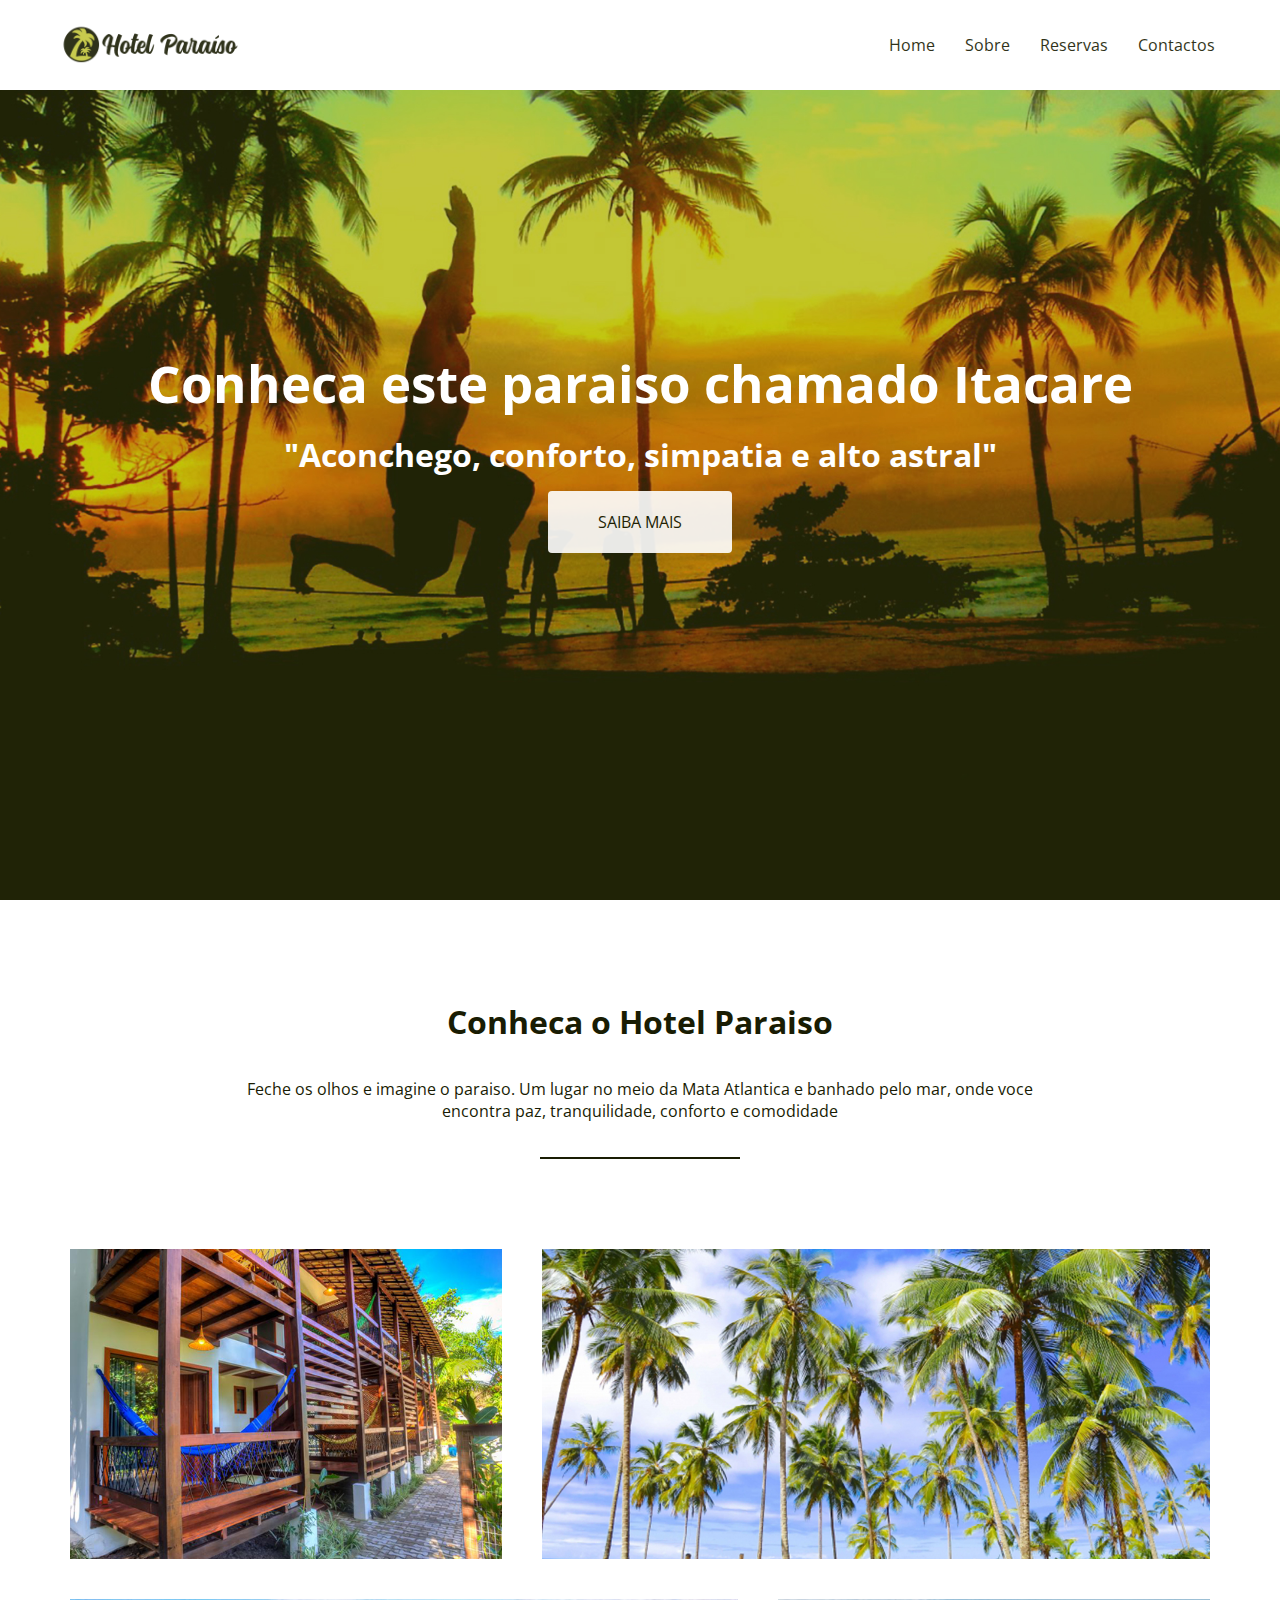
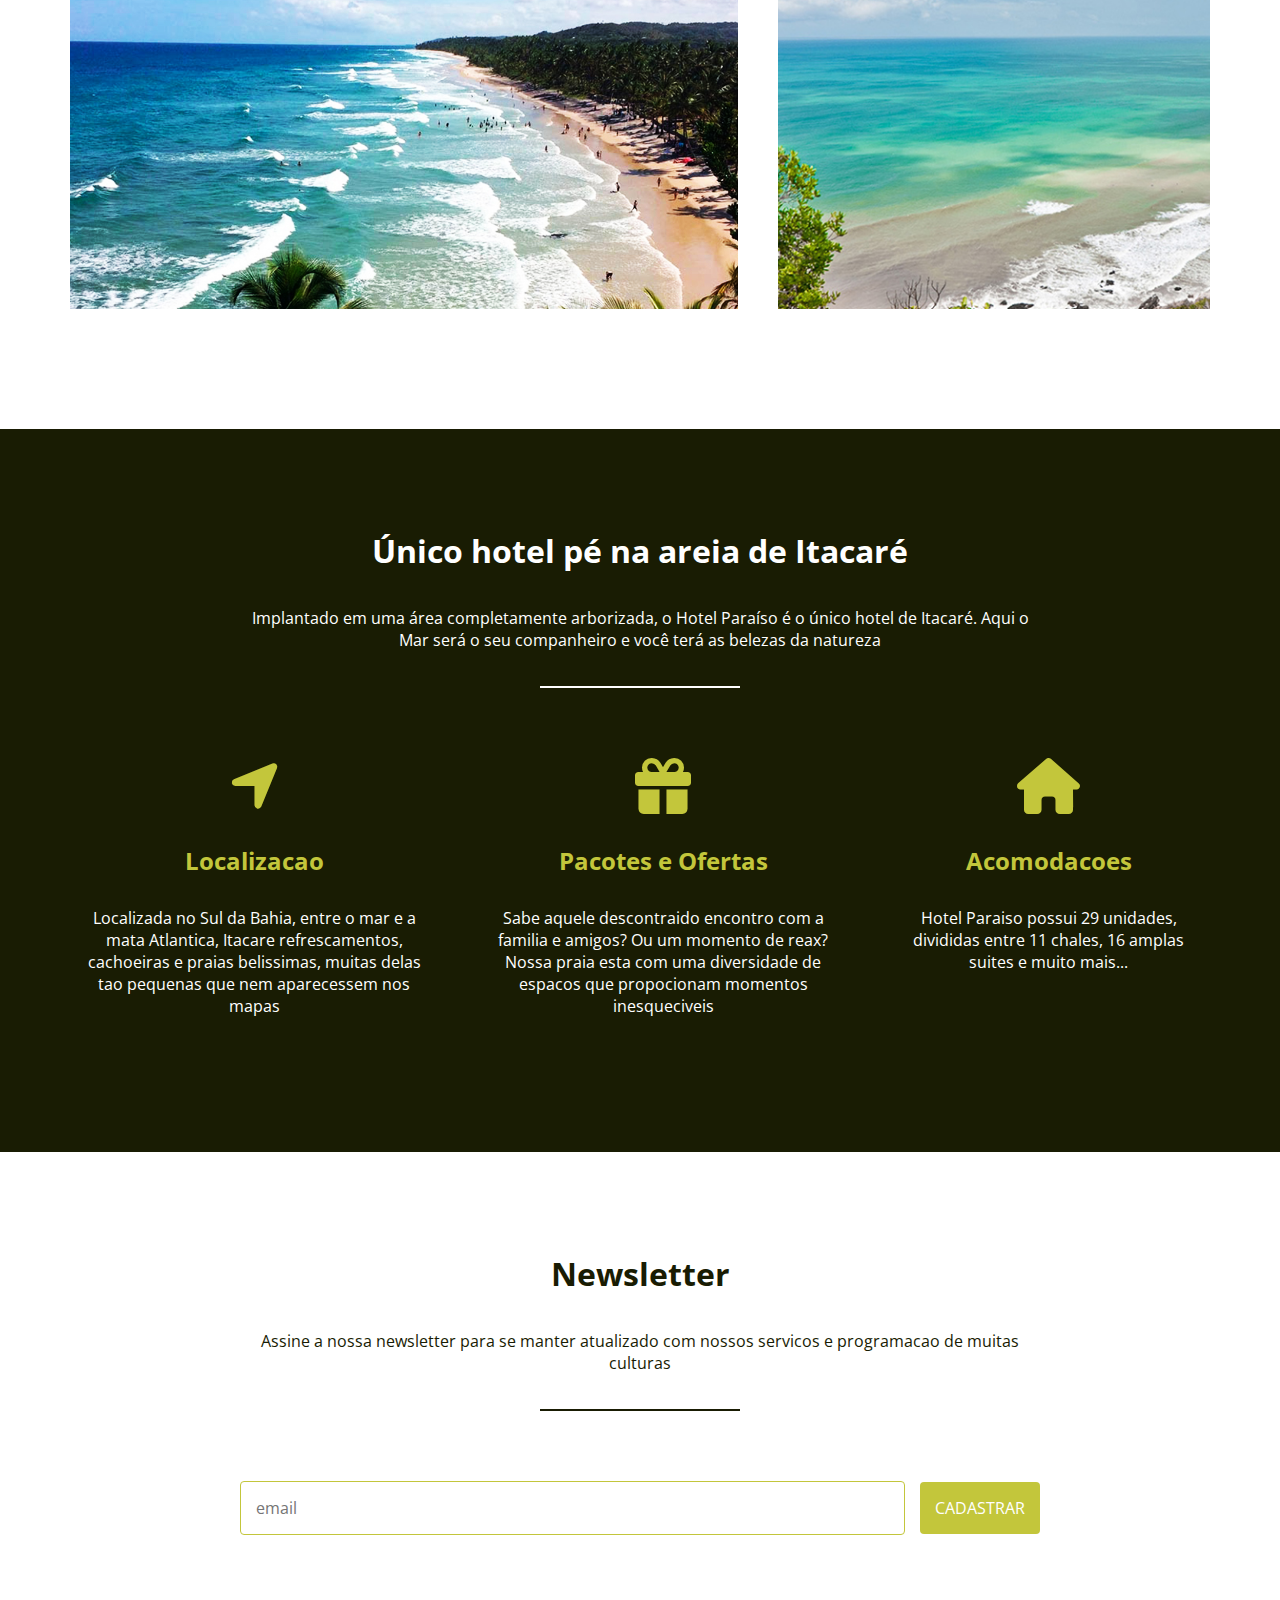
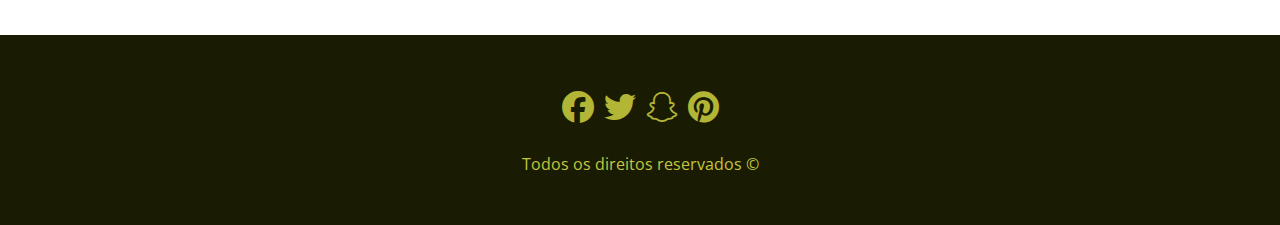
<file: hotel-paraiso/index.html>
<!DOCTYPE html>
<html lang="pt">
  <head>
    <title>Hotel Paraiso</title>
    <meta charset="utf-8">
    <meta name="viewport" content="width=device-width, initial-scale=1.0">
    <link href="https://fonts.googleapis.com/css2?family=Open+Sans:wght@300;400;700&display=swap" rel="stylesheet">
    <link rel="stylesheet" href="https://cdnjs.cloudflare.com/ajax/libs/font-awesome/6.2.0/css/all.min.css">
    <link rel="stylesheet" href="css/style.css">
  </head>
  <body>
    <header>
      <a href="#"><img src="img/logo.png" alt="Hotel Paraiso"></a>
      <nav>
          <li><a href="#">Home</a></li>
          <li><a href="#">Sobre</a></li>
          <li><a href="#">Reservas</a></li>
          <li><a href="#">Contactos</a></li>
      </nav>
    </header>
    <section class="hero">
      <h1>Conheca este paraiso chamado Itacare</h1>
      <h3>"Aconchego, conforto, simpatia e alto astral"</h3>
      <a href="#" class="btn">Saiba mais</a>
    </section>
    <section class="conheca-o-hotel">
      <h3>Conheca o Hotel Paraiso</h3>
      <p>Feche os olhos e imagine o paraiso.  Um lugar no meio da Mata Atlantica e banhado pelo mar, onde voce encontra paz, tranquilidade, conforto e comodidade</p>
      <hr>
      <ul class="grid">
        <li class="small" style="background-image:url('img/itacare-01.jpg')"></li>
        <li class="large" style="background-image: url('img/itacare-02.jpg');"></li>
        <li class="large" style="background-image: url('img/itacare-03.jpg');"></li>
        <li class="small" style="background-image: url('img/itacare-04.jpg');"></li>
      </ul>
    </section>
    <section class="caracteristicas">
      <h3>Único hotel pé na areia de Itacaré</h3>
      <p>Implantado em uma área completamente arborizada, o Hotel Paraíso é o único hotel de Itacaré. Aqui o Mar será o seu companheiro e você terá as belezas da natureza</p>
      <hr>
      <ul class="grid">
        <li>
          <i class="fa fa-location-arrow"></i>
          <h4>Localizacao</h4>
          <p>Localizada no Sul da Bahia, entre o mar e a mata Atlantica, Itacare  refrescamentos, cachoeiras e praias belissimas, muitas delas tao pequenas que nem aparecessem nos mapas</p>
        </li>
        <li>
          <i class="fa fa-gift"></i>
          <h4>Pacotes e Ofertas</h4>
          <p>Sabe aquele descontraido encontro com a familia e amigos? Ou um momento de reax? Nossa praia esta com uma diversidade de espacos que propocionam momentos inesqueciveis</p>
        </li>
        <li>
          <i class="fa fa-home"></i>
          <h4>Acomodacoes</h4>
          <p>Hotel Paraiso possui 29 unidades, divididas entre 11 chales, 16 amplas suites e muito mais...</p>
        </li>
      </ul>
    </section>
    <section class="newsletter">
      <h3>Newsletter</h3>
      <p>Assine a nossa newsletter para se manter atualizado com nossos servicos e programacao de muitas culturas</p>
      <hr>
      <form>
        <input type="text" placeholder="email">
        <button>Cadastrar</button>
      </form>
    </section>
    <footer>
      <ul>
        <li><a href="#"><i class="fab fa-facebook"></i></a></li>
        <li><a href="#"><i class="fab fa-twitter"></i></a></li>
        <li><a href="#"><i class="fab fa-snapchat"></i></a></li>
        <li><a href="#"><i class="fab fa-pinterest"></i></a></li>
      </ul>
      <p>Todos os direitos reservados &copy;</p>
    </footer>
  </body>
</html>
</file>
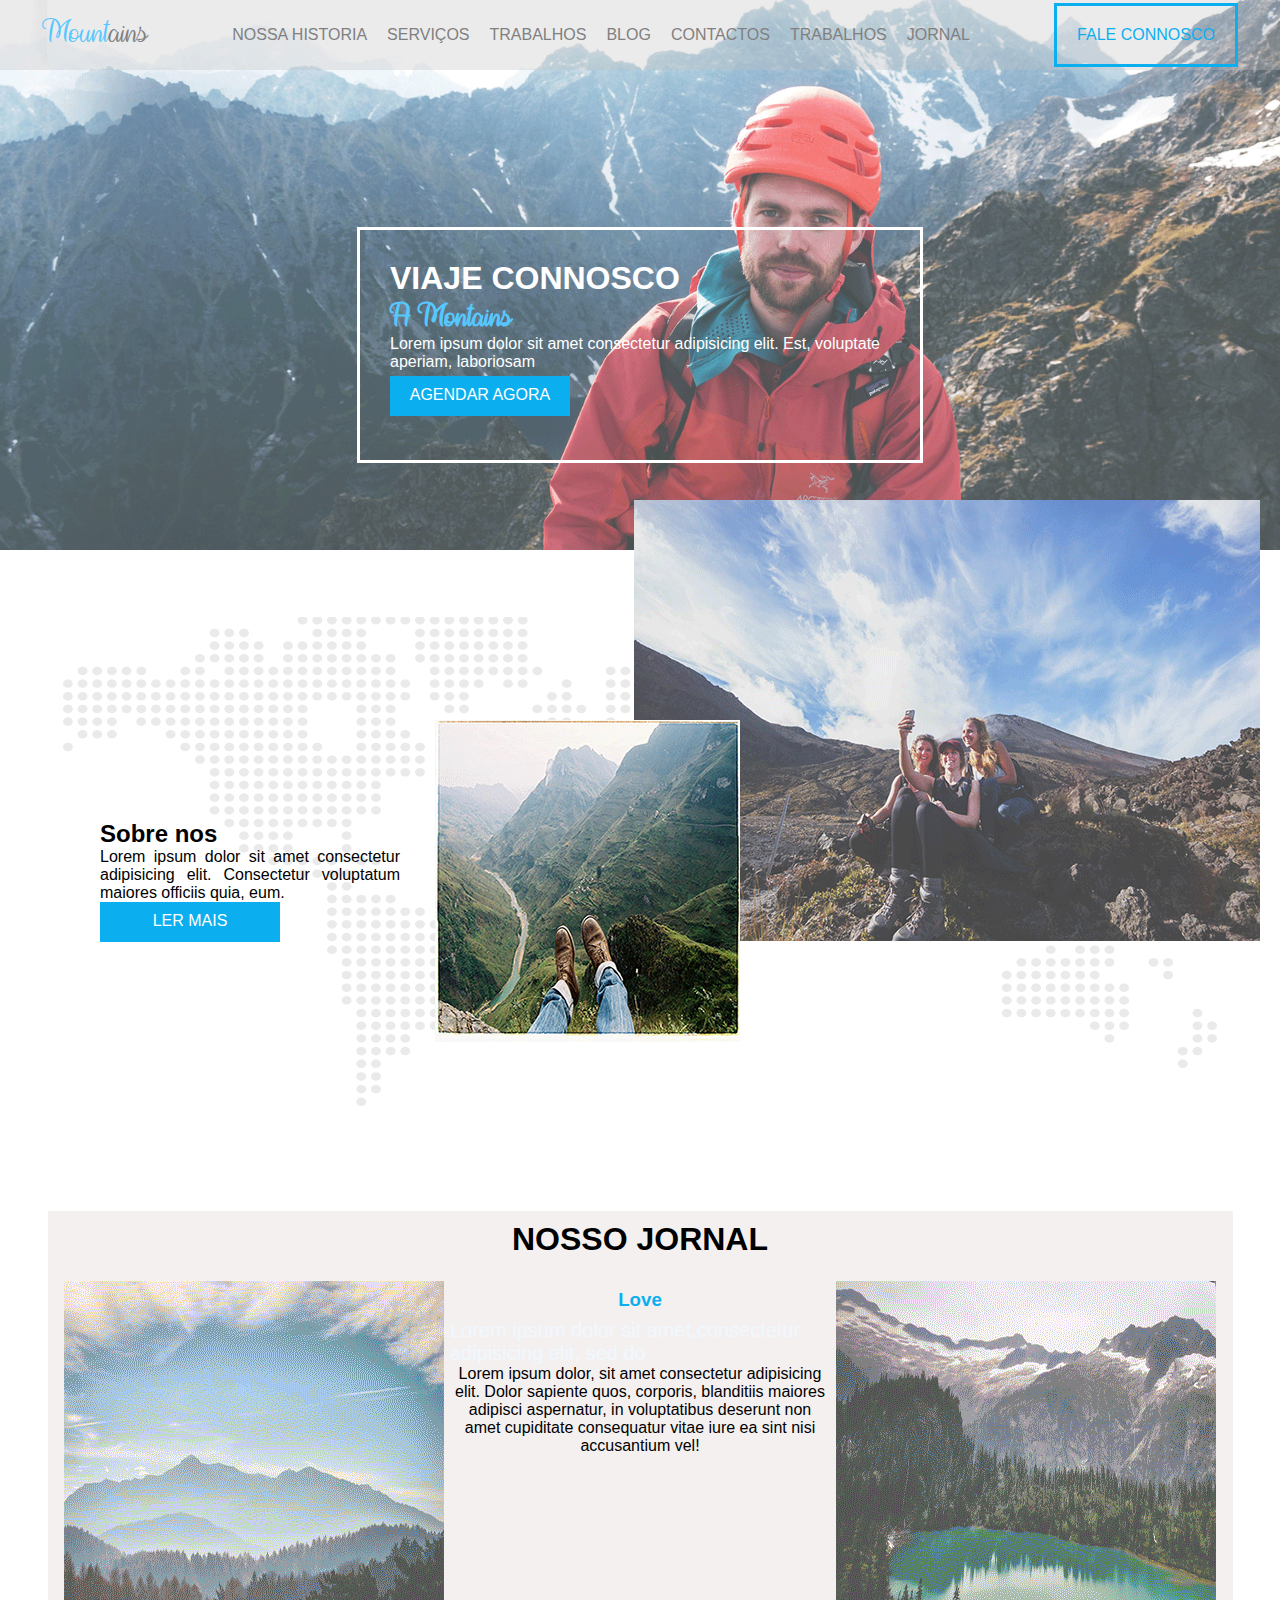
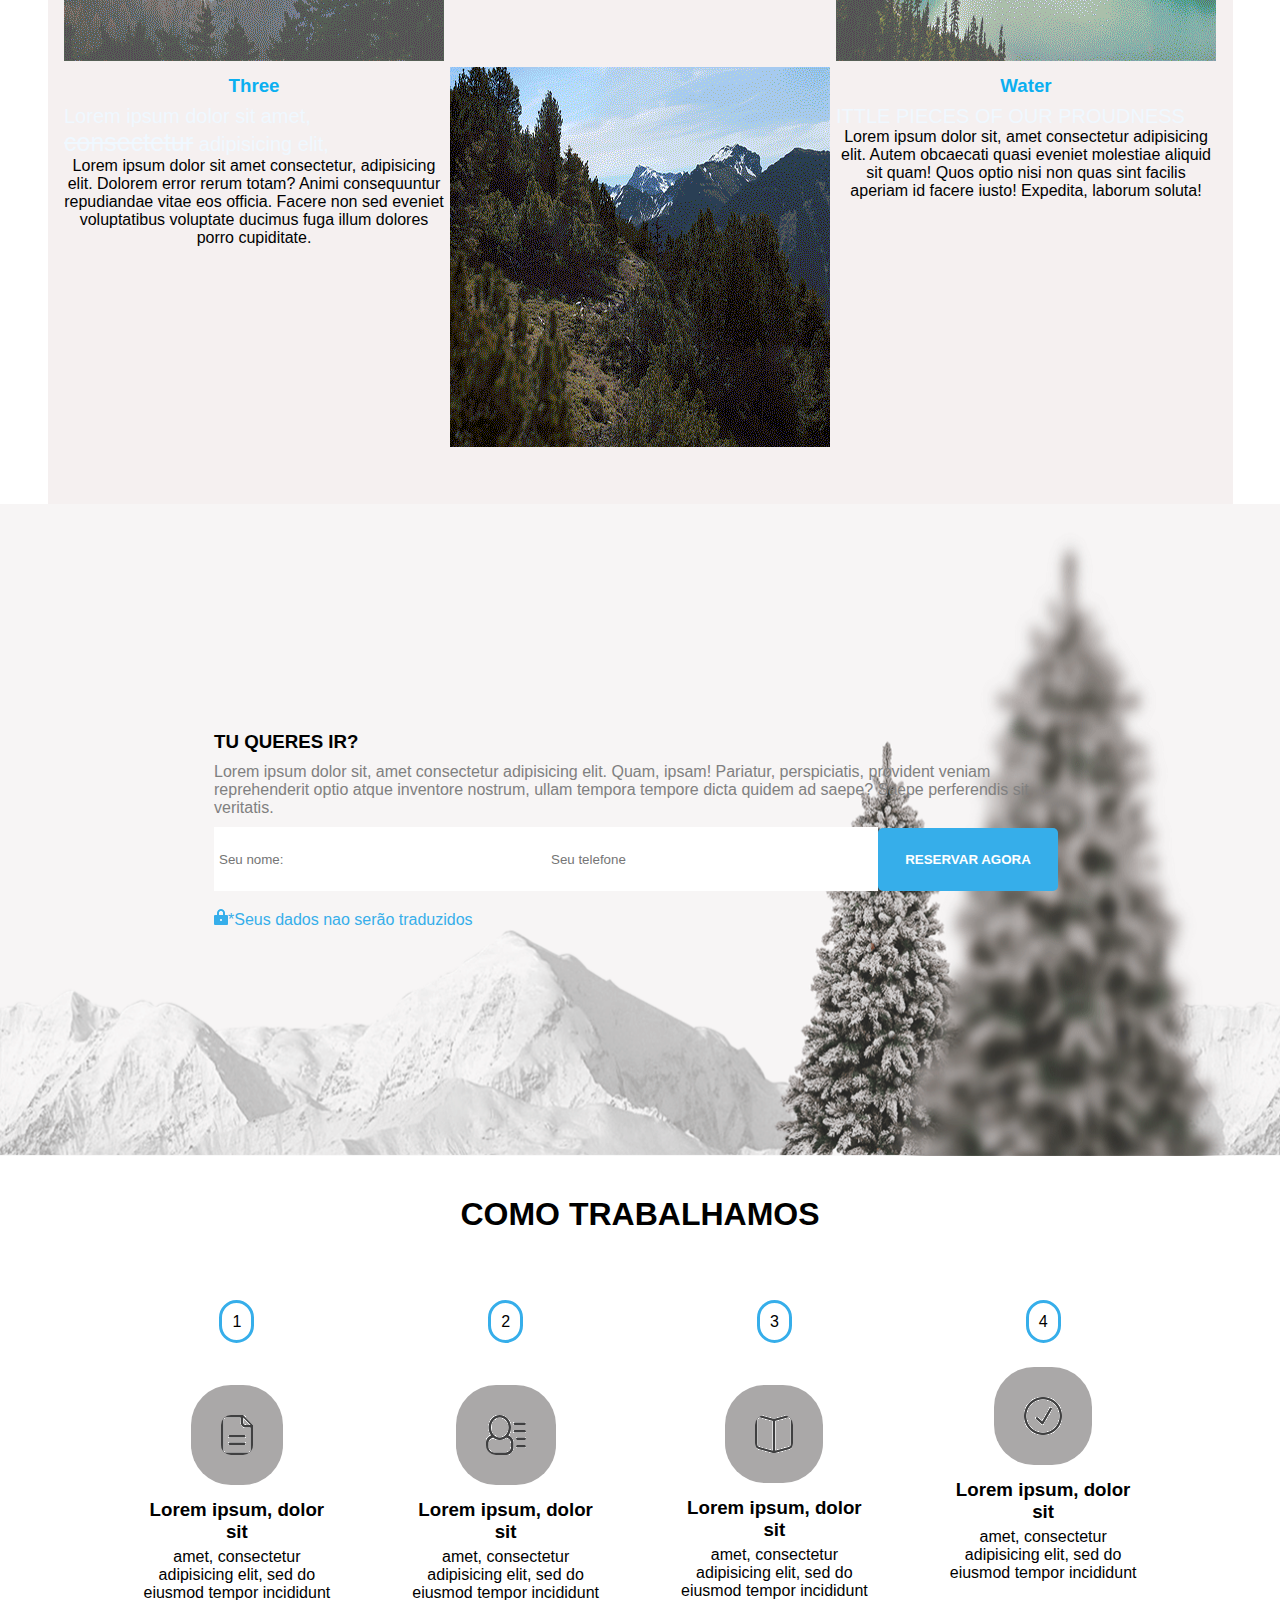
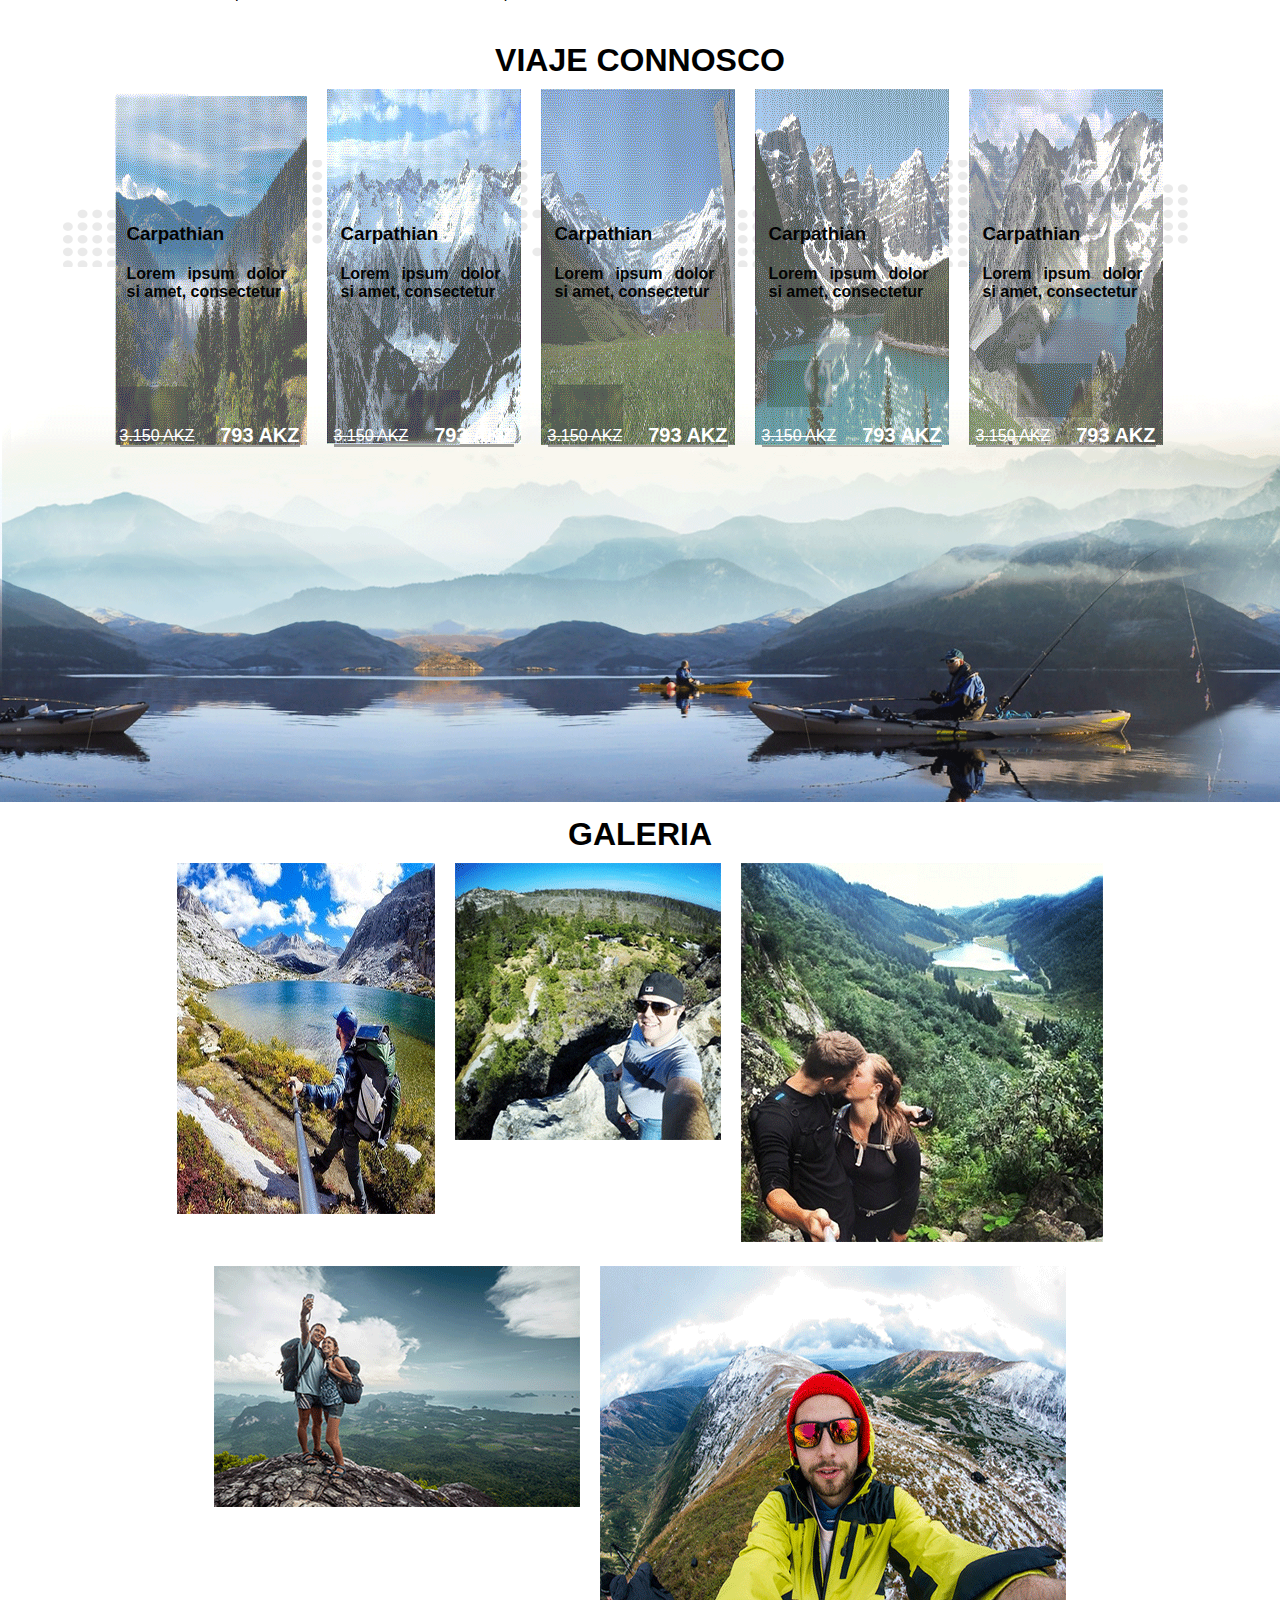
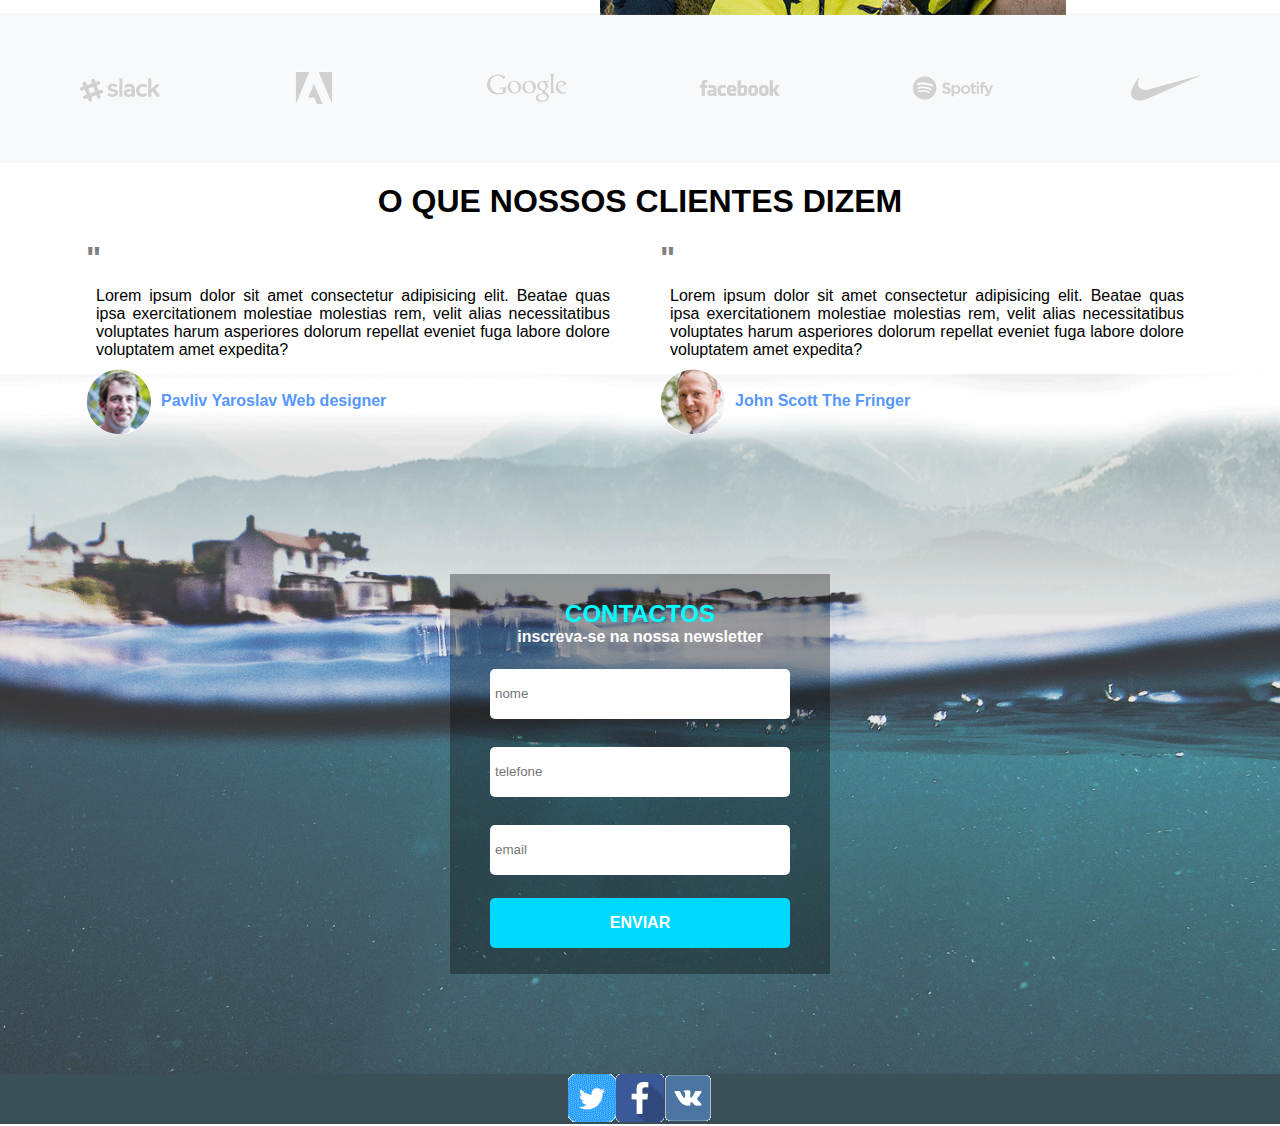
<file: landing-page/index.html>
<!DOCTYPE html>
<html lang="pt">
  <head>
    <title>Montains</title>
    <meta charset="utf-8" />
    <meta name="viewport" content="width=device-width, initial-scale=1.0" />
    <link rel="stylesheet" href="css/estilo.css" />
  </head>
  <body>
    <!--AQUI COMECA O CABECALHO-->
    <header class="cabecalho">
      <nav class="menu">
        <a href="#" class="logo"
          ><span style="color: #56c7ff">Mount</span>ains</a
        >
        <ul>
          <li><a href="#">NOSSA HISTORIA</a></li>
          <li><a href="#">SERVIÇOS</a></li>
          <li><a href="#">TRABALHOS</a></li>
          <li><a href="#">BLOG</a></li>
          <li><a href="#">CONTACTOS</a></li>
          <li><a href="#">TRABALHOS</a></li>
          <li><a href="#">JORNAL</a></li>
        </ul>
        <a href="#" class="fl">FALE CONNOSCO</a>
      </nav>
      <div class="alinhar">
        <section class="viaje-connosco">
          <h1>
            VIAJE CONNOSCO <br /><span
              style="color: #56c7ff; font-family: 'logo'"
              >A Montains</span
            >
          </h1>
          <p>
            Lorem ipsum dolor sit amet consectetur adipisicing elit. Est,
            voluptate aperiam, laboriosam
          </p>
          <a class="now" href="#">AGENDAR AGORA</a>
        </section>
      </div>
    </header>
    <!--AQUI TERMINA O CABECALHO-->
    <section class="sobre-nos">
      <div class="text">
        <h2>Sobre nos</h2>
        <p>
          Lorem ipsum dolor sit amet consectetur adipisicing elit. Consectetur
          voluptatum maiores officiis quia, eum.
        </p>
        <a href="">LER MAIS</a>
      </div>
      <img src="img/2.jpg" alt="" />
      <img src="img/1.jpg" alt="" />
    </section>
    <section class="nosso-jornal">
      <h1>NOSSO JORNAL</h1>
      <ul>
        <li><img src="img/post1.jpg" /></li>
        <li>
          <h3>Love</h3>
          <span
            >Lorem ipsum dolor sit amet,consectetur adipisicing elit, sed
            do</span
          >
          <p>
            Lorem ipsum dolor, sit amet consectetur adipisicing elit. Dolor
            sapiente quos, corporis, blanditiis maiores adipisci aspernatur, in
            voluptatibus deserunt non amet cupiditate consequatur vitae iure ea
            sint nisi accusantium vel!
          </p>
        </li>
        <li><img src="img/post2.jpg" /></li>
        <li>
          <h3>Three</h3>
          <span
            >Lorem ipsum dolor sit amet,
            <span style="text-decoration: line-through">consectetur</span>
            adipisicing elit,</span
          >
          <p>
            Lorem ipsum dolor sit amet consectetur, adipisicing elit. Dolorem
            error rerum totam? Animi consequuntur repudiandae vitae eos officia.
            Facere non sed eveniet voluptatibus voluptate ducimus fuga illum
            dolores porro cupiditate.
          </p>
        </li>
        <li><img src="img/post3.jpg" /></li>
        <li>
          <h3>Water</h3>
          <span>ITTLE PIECES OF OUR PROUDNESS</span>
          <p>
            Lorem ipsum dolor sit, amet consectetur adipisicing elit. Autem
            obcaecati quasi eveniet molestiae aliquid sit quam! Quos optio nisi
            non quas sint facilis aperiam id facere iusto! Expedita, laborum
            soluta!
          </p>
        </li>
      </ul>
    </section>
    <section class="oferta">
      <div class="agrupar">
        <h3>TU QUERES IR?</h3>
        <p>
          Lorem ipsum dolor sit, amet consectetur adipisicing elit. Quam, ipsam!
          Pariatur, perspiciatis, provident veniam reprehenderit optio atque
          inventore nostrum, ullam tempora tempore dicta quidem ad saepe? Saepe
          perferendis sit veritatis.
        </p>
        <input type="text" placeholder="Seu nome:" /><input
          type="tel"
          placeholder="Seu telefone"
          class="segundo"
        /><button>RESERVAR AGORA</button><br /><br />
        <img src="img/cadeado.png" /><span
          >*Seus dados nao serão traduzidos</span
        >
      </div>
    </section>
    <section class="como-trabalhamos">
      <h1>COMO TRABALHAMOS</h1>
      <ul>
        <li>
          <span>1</span><br /><br /><br /><br />
          <img src="img/icon1.png" alt="" />
          <h3>Lorem ipsum, dolor sit</h3>
          <p>
            amet, consectetur adipisicing elit, sed do eiusmod tempor incididunt
          </p>
        </li>
        <li>
          <span>2</span><br /><br /><br /><br />
          <img src="img/icon2.png" alt="" />
          <h3>Lorem ipsum, dolor sit</h3>
          <p>
            amet, consectetur adipisicing elit, sed do eiusmod tempor incididunt
          </p>
        </li>
        <li>
          <span>3</span><br /><br /><br /><br />
          <img src="img/icon3.png" alt="" />
          <h3>Lorem ipsum, dolor sit</h3>
          <p>
            amet, consectetur adipisicing elit, sed do eiusmod tempor incididunt
          </p>
        </li>
        <li>
          <span>4</span><br /><br /><br />
          <img src="img/icon4.png" alt="" />
          <h3>Lorem ipsum, dolor sit</h3>
          <p>
            amet, consectetur adipisicing elit, sed do eiusmod tempor incididunt
          </p>
        </li>
      </ul>
    </section>
    <div class="bg">
      <section class="travel">
        <h1>VIAJE CONNOSCO</h1>
        <div>
          <figure>
            <img src="img/trv1.png" />
            <figcaption>
              <h3>Carpathian</h3>
              <p>Lorem ipsum dolor si amet, consectetur</p>
            </figcaption>
            <div class="extra">
              <p>3.150 AKZ</p>
              <span>793 AKZ</span>
            </div>
          </figure>
          <figure>
            <img src="img/trv2.png" />
            <figcaption>
              <h3>Carpathian</h3>
              <p>Lorem ipsum dolor si amet, consectetur</p>
            </figcaption>
            <div class="extra">
              <p>3.150 AKZ</p>
              <span>793 AKZ</span>
            </div>
          </figure>
          <figure>
            <img src="img/trv3.png" />
            <figcaption>
              <h3>Carpathian</h3>
              <p>Lorem ipsum dolor si amet, consectetur</p>
            </figcaption>
            <div class="extra">
              <p>3.150 AKZ</p>
              <span>793 AKZ</span>
            </div>
          </figure>
          <figure>
            <img src="img/trv4.png" />
            <figcaption>
              <h3>Carpathian</h3>
              <p>Lorem ipsum dolor si amet, consectetur</p>
            </figcaption>
            <div class="extra">
              <p>3.150 AKZ</p>
              <span>793 AKZ</span>
            </div>
          </figure>
          <figure>
            <img src="img/trv5.png" />
            <figcaption>
              <h3>Carpathian</h3>
              <p>Lorem ipsum dolor si amet, consectetur</p>
            </figcaption>
            <div class="extra">
              <p>3.150 AKZ</p>
              <span>793 AKZ</span>
            </div>
          </figure>
        </div>
      </section>
      <img src="img/bg2.png" class="bg2" />
    </div>
    <section class="galeria">
      <h1>GALERIA</h1>
      <ul>
        <li><img src="img/1g.jpg" /></li>
        <li><img src="img/2g.jpg" /></li>
        <li><img src="img/3g.jpg" /></li>
        <li><img src="img/4g.jpg" /></li>
        <li><img src="img/5g.jpg" /></li>
      </ul>
    </section>
    <section class="logos">
      <img src="img/logos.png" alt="" />
    </section>
    <section class="clientes">
      <h1>O QUE NOSSOS CLIENTES DIZEM</h1>
      <ul>
        <li>
          <span>"</span>
          <p>
            Lorem ipsum dolor sit amet consectetur adipisicing elit. Beatae quas
            ipsa exercitationem molestiae molestias rem, velit alias
            necessitatibus voluptates harum asperiores dolorum repellat eveniet
            fuga labore dolore voluptatem amet expedita?
          </p>
          <div>
            <img src="img/cliente1.png" />
            <p style="color: #5697ff; font-weight: bold">
              John Scott The Fringer
            </p>
          </div>
        </li>
        <li>
          <span>"</span>
          <p>
            Lorem ipsum dolor sit amet consectetur adipisicing elit. Beatae quas
            ipsa exercitationem molestiae molestias rem, velit alias
            necessitatibus voluptates harum asperiores dolorum repellat eveniet
            fuga labore dolore voluptatem amet expedita?
          </p>
          <div>
            <img src="img/cliente2.png" />
            <p style="color: #5697ff; font-weight: bold">
              Pavliv Yaroslav Web designer
            </p>
          </div>
        </li>
      </ul>
    </section>
    <footer>
      <form action="" class="contactos">
        <h2>CONTACTOS</h2>
        <p>inscreva-se na nossa newsletter</p>
        <br />
        <input type="text" placeholder="nome" /><br />
        <input type="tel" placeholder="telefone" /><br />
        <input type="email" placeholder="email" /><br />
        <a href="#">ENVIAR</a>
      </form>
    </footer>
    <div class="redes-sociais">
      <a href="#"><img src="img/twitter.png" alt="" /></a>
      <a href="#"><img src="img/facebook.png" alt="" /></a>
      <a href="#"><img src="img/vk.png" alt="" /></a>
    </div>
  </body>
</html>
</file>
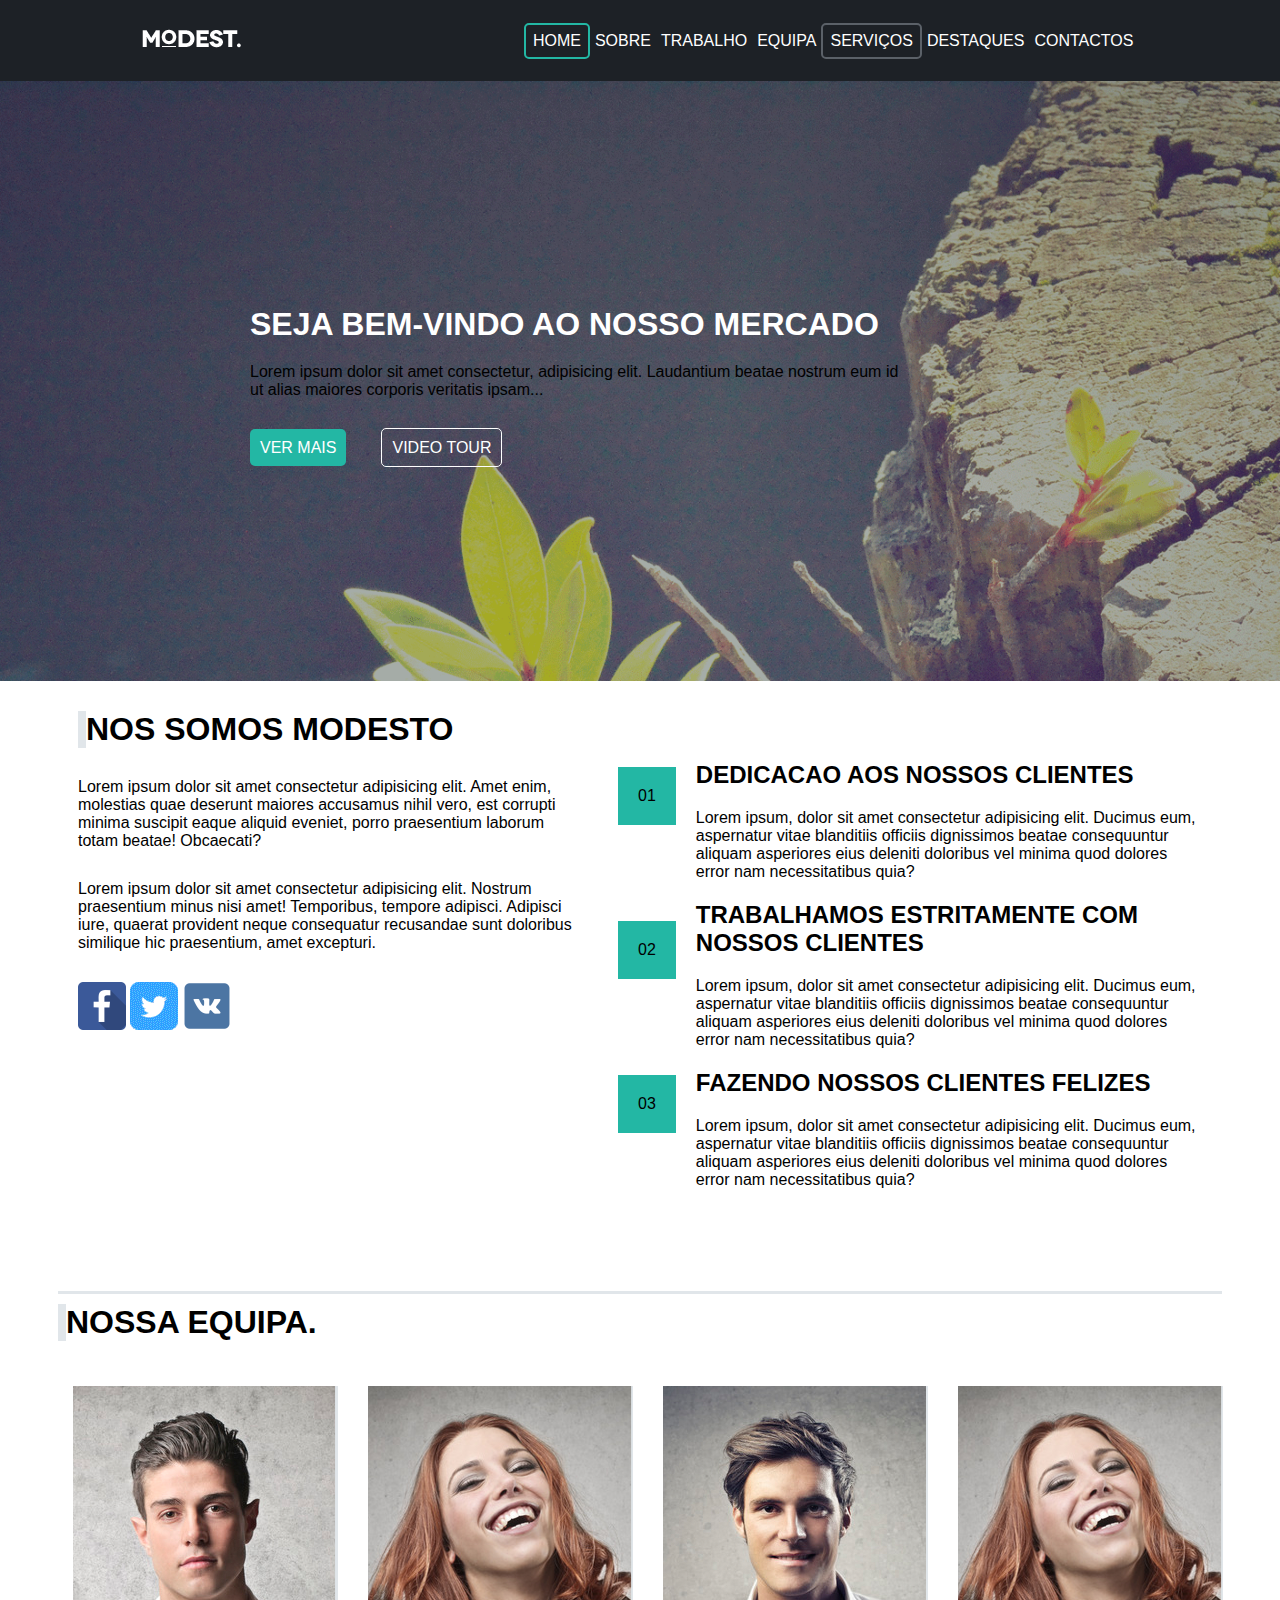
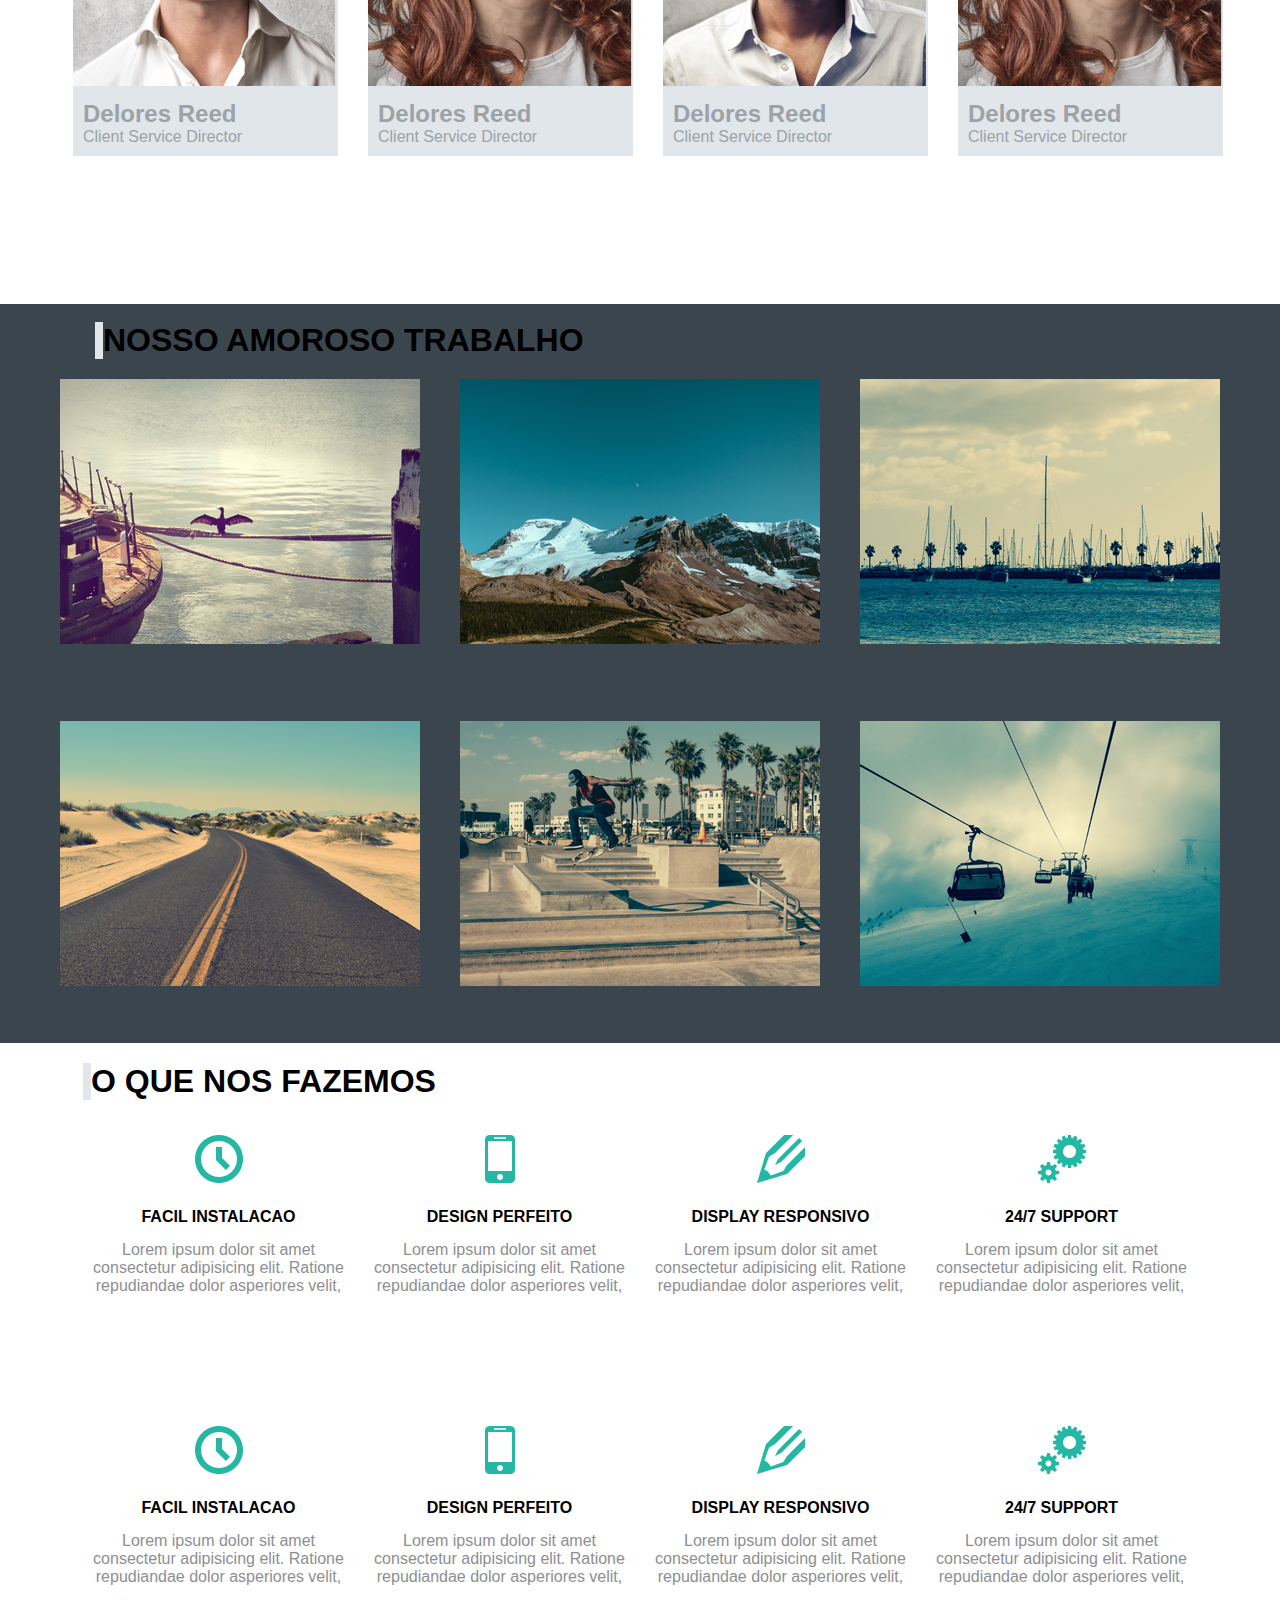
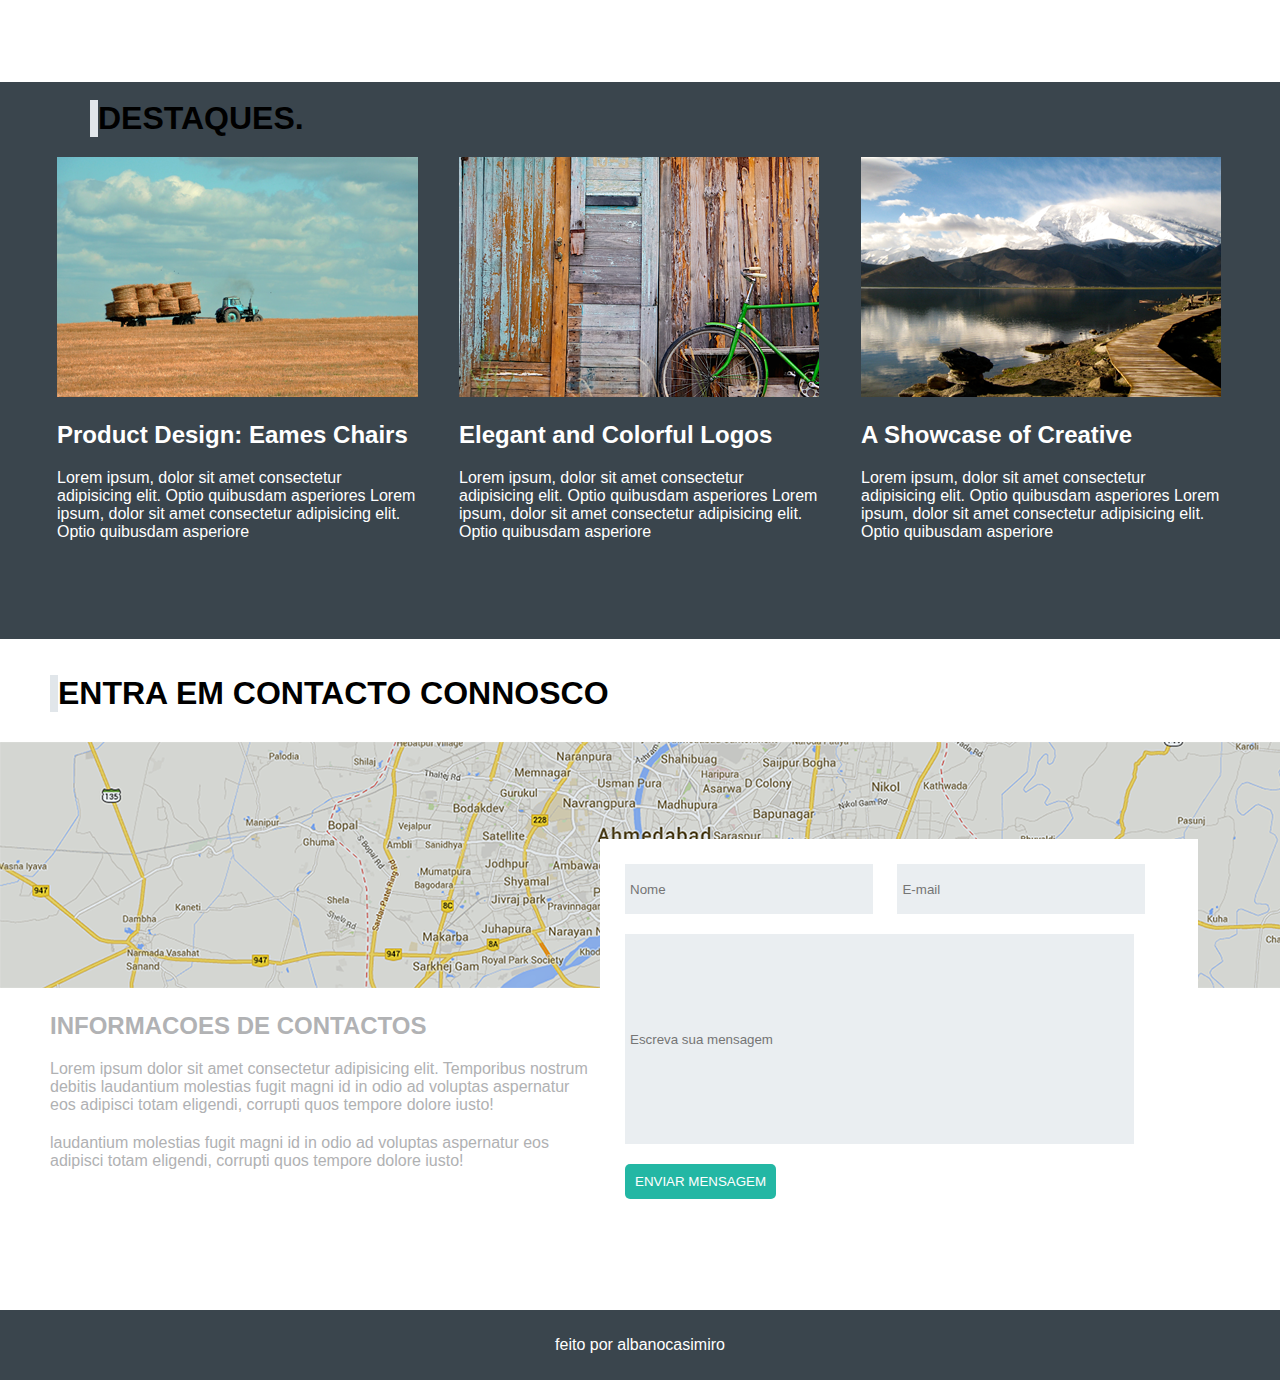
<file: Modest/index.html>
<!DOCTYPE html>
<html lang="pt">
  <head>
    <meta charset="utf-8" />
    <meta name="viewport" content="width=device-width, initial-scale=1.0" />
    <link rel="stylesheet" href="css/estilo.css" type="text/css" />
    <title>MODEST</title>
  </head>
  <body>
    <header class="cabecalho">
      <a href=""#><img src="img/logo.png" /></a>
      <nav class="menu">
        <ul>
          <li><a href="#">HOME</a></li>
          <li><a href="#about">SOBRE</a></li>
          <li><a href="#trabalho">TRABALHO</a></li>
          <li><a href="#time">EQUIPA</a></li>
          <li><a href="#servicos">SERVIÇOS</a></li>
          <li><a href="#destaques">DESTAQUES</a></li>
          <li><a href="#contactos">CONTACTOS</a></li>
        </ul>
      </nav>
    </header>
    <section class="banner">
      <div>
        <h1>SEJA BEM-VINDO AO NOSSO MERCADO</h1>
        <p>Lorem ipsum dolor sit amet consectetur, adipisicing elit. Laudantium beatae nostrum eum id ut alias maiores corporis veritatis ipsam...</p>
      </div>
      <div><a href="#">VER MAIS</a><a href="">VIDEO TOUR</a></div>
    </section>
    <section id="about" class="about">
      <div>
        <h1>NOS SOMOS MODESTO</h1>
        <p>Lorem ipsum dolor sit amet consectetur adipisicing elit. Amet enim, molestias quae deserunt maiores accusamus nihil vero, est corrupti minima suscipit eaque aliquid eveniet, porro praesentium laborum totam beatae! Obcaecati? </p>
        <p>Lorem ipsum dolor sit amet consectetur adipisicing elit. Nostrum praesentium minus nisi amet! Temporibus, tempore adipisci. Adipisci iure, quaerat provident neque consequatur recusandae sunt doloribus similique hic praesentium, amet excepturi.</p>
        <img src="img/facebook.png">
        <img src="img/twitter.png">
        <img src="img/vk.png">
      </div>
      <div>
       <ul>
         <li>
           <span>01</span>
           <div>
             <h2>DEDICACAO AOS NOSSOS CLIENTES</h2>
             <p>Lorem ipsum, dolor sit amet consectetur adipisicing elit. Ducimus eum, aspernatur vitae blanditiis officiis dignissimos beatae consequuntur aliquam asperiores eius deleniti doloribus vel minima quod dolores error nam necessitatibus quia?</p>
           </div>
         </li>
         <li>
          <span>02</span>
          <div>
            <h2>TRABALHAMOS ESTRITAMENTE COM NOSSOS CLIENTES</h2>
            <p>Lorem ipsum, dolor sit amet consectetur adipisicing elit. Ducimus eum, aspernatur vitae blanditiis officiis dignissimos beatae consequuntur aliquam asperiores eius deleniti doloribus vel minima quod dolores error nam necessitatibus quia?</p>
          </div>
        </li>
        <li>
          <span>03</span>
          <div>
            <h2>FAZENDO NOSSOS CLIENTES FELIZES</h2>
            <p>Lorem ipsum, dolor sit amet consectetur adipisicing elit. Ducimus eum, aspernatur vitae blanditiis officiis dignissimos beatae consequuntur aliquam asperiores eius deleniti doloribus vel minima quod dolores error nam necessitatibus quia?</p>
          </div>
        </li>
       </ul> 
      </div>
    </section>
    <section class="nosso-time" id="time">
      <h1>NOSSA EQUIPA.</h1>
      <div class="agrupar">
        <figure>
          <img src="img/team1.png">
          <legend>
            <h2>Delores Reed</h2>
            <p>Client Service Director</p>
          </legend>
          <div>
            <a href="#"><img src="img/facebook.png"></a>
            <a href="#"><img src="img/twitter.png"></a>
            <a href="#"><img src="img/vk.png"></a>
          </div>
        </figure>
        <figure>
          <img src="img/team2.png">
          <legend>
            <h2>Delores Reed</h2>
            <p>Client Service Director</p>
          </legend>
          <div>
            <a href="#"><img src="img/facebook.png"></a>
            <a href="#"><img src="img/twitter.png"></a>
            <a href="#"><img src="img/vk.png"></a>
          </div>
        </figure>
        <figure>
          <img src="img/team3.png">
          <legend>
            <h2>Delores Reed</h2>
            <p>Client Service Director</p>
          </legend>
          <div>
            <a href="#"><img src="img/facebook.png"></a>
            <a href="#"><img src="img/twitter.png"></a>
            <a href="#"><img src="img/vk.png"></a>
          </div>
        </figure>
        <figure>
          <img src="img/team2.png">
          <legend>
            <h2>Delores Reed</h2>
            <p>Client Service Director</p>
          </legend>
          <div>
            <a href="#"><img src="img/facebook.png"></a>
            <a href="#"><img src="img/twitter.png"></a>
            <a href="#"><img src="img/vk.png"></a>
          </div>
        </figure>
      </div>
    </section>
    <section class="work" id="trabalho">
      <br>
      <h1>NOSSO AMOROSO TRABALHO</h1>
      <ul>
        <li>
          <figure>
            <img src="img/pic1.png" alt="">
            <figcaption>partnership guidlines</figcaption>
          </figure>
        </li>
        <li>
          <figure>
            <img src="img/pic2.png" alt="">
            <figcaption>partnership guidlines</figcaption>
          </figure>
        </li>
        <li>
          <figure>
            <img src="img/pic3.png" alt="">
            <figcaption>partnership guidlines</figcaption>
          </figure>
        </li>
        <li>
          <figure>
            <img src="img/pic4.png" alt="">
            <figcaption>partnership guidlines</figcaption>
          </figure>
        </li>
        <li>
          <figure>
            <img src="img/pic5.png" alt="">
            <figcaption>partnership guidlines</figcaption>
          </figure>
        </li>
        <li>
          <figure>
            <img src="img/pic6.png" alt="">
            <figcaption>partnership guidlines</figcaption>
          </figure>
        </li>
      </ul>
    </section>
    <section class="servicos" id="servicos">
      <h1>O QUE NOS FAZEMOS</h1>
      <ul>
        <li>
          <img src="img/icon1.png">
          <h2>FACIL INSTALACAO</h2>
          <p>Lorem ipsum dolor sit amet consectetur adipisicing elit. Ratione repudiandae dolor asperiores velit,</p>
        </li>
        <li>
          <img src="img/icon2.png">
          <h2>DESIGN PERFEITO</h2>
          <p>Lorem ipsum dolor sit amet consectetur adipisicing elit. Ratione repudiandae dolor asperiores velit,</p>
        </li>
        <li>
          <img src="img/icon3.png">
          <h2>DISPLAY RESPONSIVO</h2>
          <p>Lorem ipsum dolor sit amet consectetur adipisicing elit. Ratione repudiandae dolor asperiores velit,</p>
        </li>
        <li>
          <img src="img/icon4.png">
          <h2>24/7 SUPPORT</h2>
          <p>Lorem ipsum dolor sit amet consectetur adipisicing elit. Ratione repudiandae dolor asperiores velit,</p>
        </li>
        <li>
          <img src="img/icon1.png">
          <h2>FACIL INSTALACAO</h2>
          <p>Lorem ipsum dolor sit amet consectetur adipisicing elit. Ratione repudiandae dolor asperiores velit,</p>
        </li>
        <li>
          <img src="img/icon2.png">
          <h2>DESIGN PERFEITO</h2>
          <p>Lorem ipsum dolor sit amet consectetur adipisicing elit. Ratione repudiandae dolor asperiores velit,</p>
        </li>
        <li>
          <img src="img/icon3.png">
          <h2>DISPLAY RESPONSIVO</h2>
          <p>Lorem ipsum dolor sit amet consectetur adipisicing elit. Ratione repudiandae dolor asperiores velit,</p>
        </li>
        <li>
          <img src="img/icon4.png">
          <h2>24/7 SUPPORT</h2>
          <p>Lorem ipsum dolor sit amet consectetur adipisicing elit. Ratione repudiandae dolor asperiores velit,</p>
        </li>
      </ul>
    </section>
    <section class="destaques" id="destaques">
      <br>
      <h1>DESTAQUES.</h1>
      <ul>
        <li>
          <figure>
            <img src="img/destaque1.png">
            <h2>A Showcase of Creative</h2>
            <p>Lorem ipsum, dolor sit amet consectetur adipisicing elit. Optio quibusdam asperiores Lorem ipsum, dolor sit amet consectetur adipisicing elit. Optio quibusdam asperiore</p>
          </figure>
        </li>
        <li>
          <figure>
            <img src="img/destaque2.png">
            <h2>Elegant and Colorful Logos</h2>
            <p>Lorem ipsum, dolor sit amet consectetur adipisicing elit. Optio quibusdam asperiores Lorem ipsum, dolor sit amet consectetur adipisicing elit. Optio quibusdam asperiore</p>
          </figure>
        </li>
        <li>
          <figure>
            <img src="img/destaque3.png">
            <h2>Product Design: Eames Chairs</h2>
            <p>Lorem ipsum, dolor sit amet consectetur adipisicing elit. Optio quibusdam asperiores Lorem ipsum, dolor sit amet consectetur adipisicing elit. Optio quibusdam asperiore</p>
          </figure>
        </li>
      </ul>
    </section>
    <section class="contactos" id="contactos">
      <br>
      <br>
      <h1>ENTRA EM CONTACTO CONNOSCO</h1>
      <img src="img/map.png">
      <div>
        <h2>INFORMACOES DE CONTACTOS</h2>
        <p>Lorem ipsum dolor sit amet consectetur adipisicing elit. Temporibus nostrum debitis laudantium molestias fugit magni id in odio ad voluptas aspernatur eos adipisci totam eligendi, corrupti quos tempore dolore iusto!</p>
        <p>laudantium molestias fugit magni id in odio ad voluptas aspernatur eos adipisci totam eligendi, corrupti quos tempore dolore iusto!</p>
      </div>
      <form>
       <input type="text" placeholder="Nome" class="input"> <input type="email" placeholder="E-mail" class="input">
        <input type="text" placeholder="Escreva sua mensagem" class="texto">
        <button>ENVIAR MENSAGEM</button>
      </form>
    </section>
    <footer>
      feito por albanocasimiro
    </footer>
  </body>
</html>
</file>
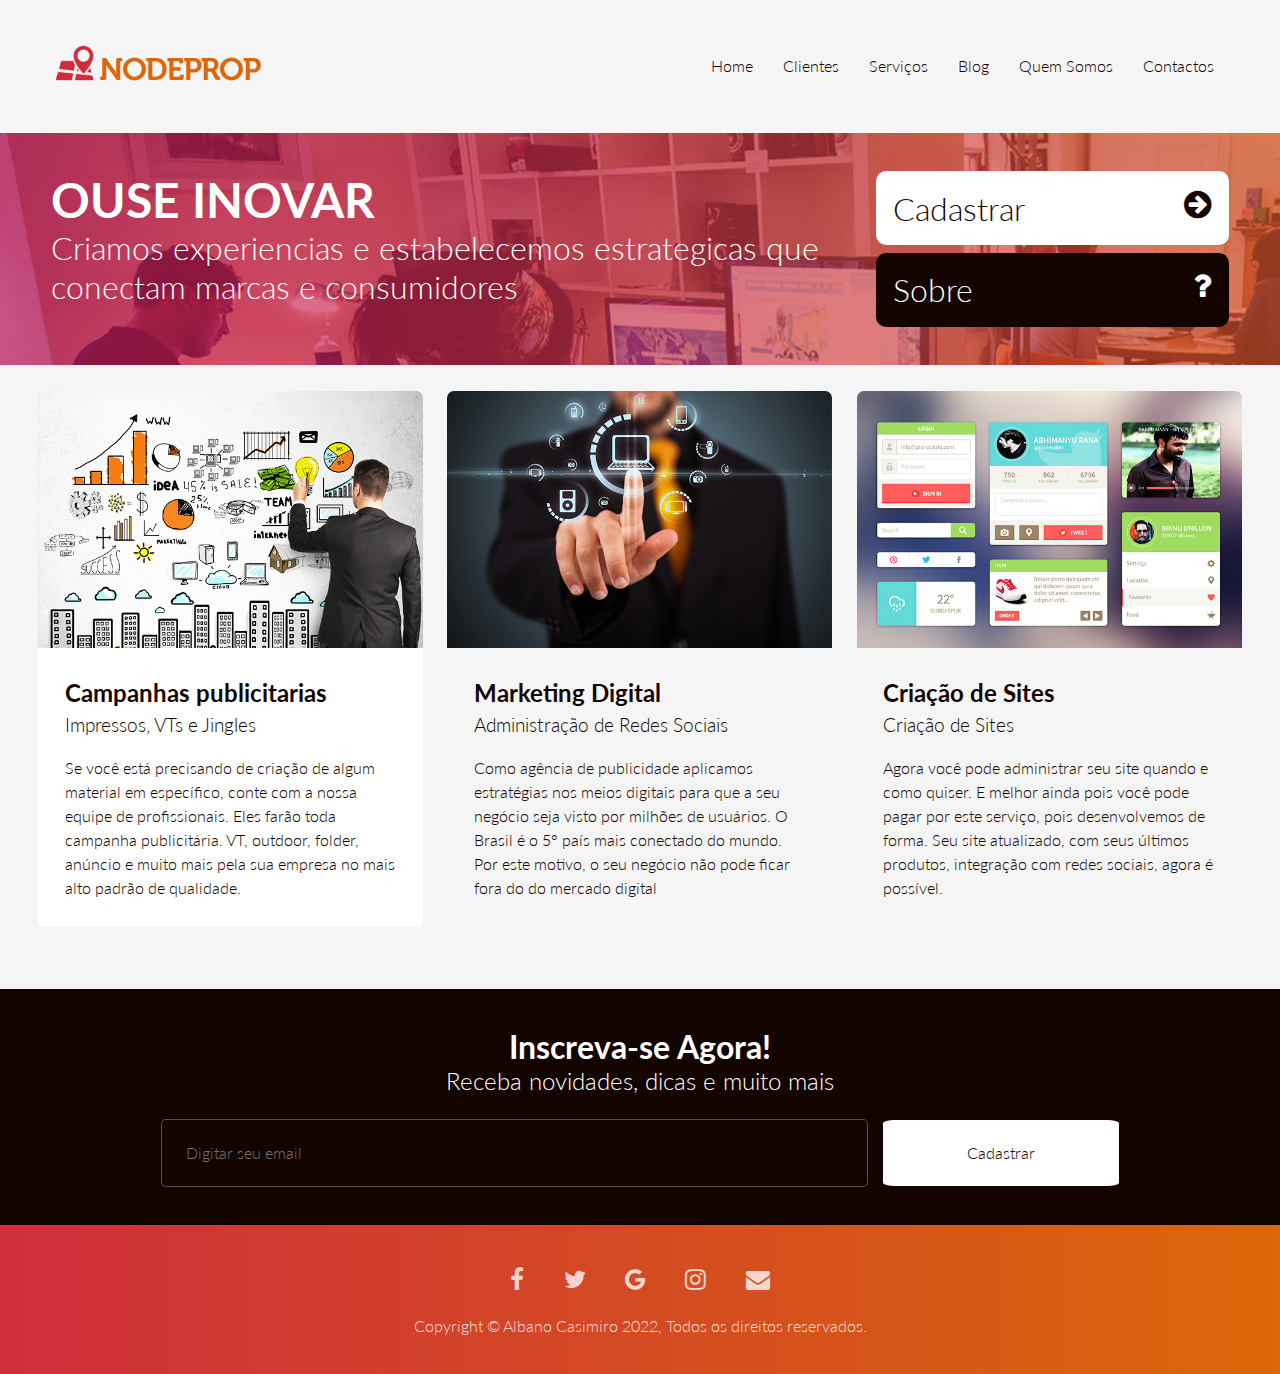
<file: nodeprop/index.html>
<!DOCTYPE html>
<html lang="pt">
  <head>
    <meta name="viewport" content="width=device-width, initial-scale=1.0">
    <meta charset="utf-8">
    <title>NodeProp - Especializado em Soluções Digitais</title>
    <meta name="description" content="Agência especializada em Marketing Digital, Criação de Sites e Aplicativos Móveis">
    <meta name="keywords" content="Agência Digital, Marketing Digital, Sites">
    <meta name="robotos" content="index, follow">
    <meta name="author" content="Albano Casimiro">
    <link rel="stylesheet" href="css/estilo.css"  type="text/css">
    <link rel="stylesheet" href="https://maxcdn.bootstrapcdn.com/font-awesome/4.5.0/css/font-awesome.min.css">
    <link href='https://fonts.googleapis.com/css?family=Lato:400,300,700' rel='stylesheet' type='text/css'>
    <link rel="icon" href="img/icon.png">
  </head>
  <body>
    <header class=" container cabecalho">
      <a href="index.html"><h1 class="logo">NodeProp - Especializado em Soluções Digitais</h1></a>
      <button class="btn-menu bg-gradient"><i class="fa fa-bars fa-lg"></i>
      </button>
      <nav class="menu">
        <a class="btn-close"><i class="fa fa-times"></i></a>
        <ul>
          <li><a href="index.html">Home</a></li>
          <li><a href="#">Clientes</a></li>
          <li><a href="#">Serviços</a></li>
          <li><a href="#">Blog</a></li>
          <li><a href="#">Quem Somos</a></li>
          <li><a href="#">Contactos</a></li>
          
        </ul>
      </nav>
    </header>
    <div class=" container banner">
      <div class="title">
        <h2>OUSE INOVAR</h2>
        <h3>Criamos experiencias e estabelecemos estrategicas que conectam marcas e consumidores</h3>
      </div>
      <div class="buttons">
        <button class=" btn btn-cadastrar bg-white ">Cadastrar <i class="fa fa-arrow-circle-right"></i></button>
        <button class="btn btn-sobre bg-black">Sobre<i class="fa fa-question"></i></button>
      </div>
    </div>
    <main class="servicos">
      <articles class="servico bg-white">
        <a href="#"><img src="img/criacoes.jpg" alt="Campanhas publicitarias"></a>
        <div class="inner">
          <a href="#">Campanhas publicitarias</a>
          <h4>Impressos, VTs e Jingles</h4>
          <p>
            Se você está precisando de criação de algum material em específico, conte com a nossa equipe de profissionais. Eles farão toda campanha publicitária. VT, outdoor, folder, anúncio e muito mais pela sua empresa no mais alto padrão de qualidade.
          </p>
        </div>
      </articles>
      <articles class="servico">
        <a href="#"><img src="img/md.jpg" alt="Campanhas publicitarias"></a>
        <div class="inner">
          <a href="#">Marketing Digital</a>
          <h4>Administração de Redes Sociais</h4>
          <p>
            Como agência de publicidade aplicamos estratégias nos meios digitais para que a seu negócio seja visto por milhões de usuários. O Brasil é o 5° país mais conectado do mundo. Por este motivo, o seu negócio não pode ficar fora do do mercado digital
          </p>
        </div>
      </articles>
      <articles class="servico">
        <a href="#"><img src="img/cs.jpg" alt="Campanhas publicitarias"></a>
        <div class="inner">
          <a href="#">Criação de Sites</a>
          <h4>Criação de Sites</h4>
          <p>
            Agora você pode administrar seu site quando e como quiser. E melhor ainda pois você pode pagar por este serviço, pois desenvolvemos de forma. Seu site atualizado, com seus últimos produtos, integração com redes sociais, agora é possível.
          </p>
        </div>
      </articles>
    </main>
    <!--NEWSLETTER-->
    <section class="container newsletter bg-black">
      <h2>Inscreva-se Agora!</h2>
      <h3>Receba novidades, dicas e muito mais</h3>
      <form>
        <input type="email" name="email" placeholder="Digitar seu email" class="bg-black">
        <button class="bg-white">Cadastrar</button>
      </form>
    </section>
    <!--RODAPE-->
    <footer class="container rodape bg-gradient">
      <div class="social-icons">
        <a href="#"><i class="fa fa-facebook"></i></a>
        <a href="#"><i class="fa fa-twitter"></i></a>
        <a href="#"><i class="fa fa-google"></i></a>
        <a href="#"><i class="fa fa-instagram"></i></a>
        <a href="#"><i class="fa fa-envelope"></i></a>
      </div>
      <p class="copyright">
        Copyright &copy; Albano Casimiro 2022, Todos os direitos reservados.
      </p>
    </footer>
    <!--JQUERY-->
    <script src="http://code.jquery.com/jquery-1.12.0.min.js"></script>
    <script>
        $(".btn-menu").click(function(){
          $(".menu").show();
        });
        $(".btn-close").click(function(){
          $(".menu").hide();
        });
    </script>
  </body>
</html>
</file>
<file: landing-page/css/estilo.css>
@charset "utf-8";
@font-face {
  font-family: 'logo';
  src: url(../fonts/fonts.ttf);
}
* {
  margin: 0;
  padding: 0;
}
body {
  font-family: Arial, Helvetica, sans-serif;
}
/*Formtando o cabecalho*/
.cabecalho {
  width: 100%;
  height: 550px;
  background-image: url('../img/fundo.png');
  background-position: center;
  background-size: cover;
}
.cabecalho .logo {
  margin: 10px;
  font-size: 2em;
  font-family: 'logo';
}
.cabecalho .logo {
  color: grey;
  text-decoration: none;
}
.menu .fl {
  margin: 10px;
  border: solid 3px rgb(11, 175, 240);
  color: rgb(11, 175, 240);
  padding: 20px;
  text-decoration: none;
}
.menu .fl:hover {
  font-size: 1.2em;
  font-weight: bold;
  text-decoration: underline;
}
.menu {
  color: gray;
  justify-content: space-around;
  align-items: center;
  display: flex;
  background-color: rgba(192, 192, 192, 0.322);
  height: 70px;
  width: 100%;
}
.menu ul {
  display: flex;
  list-style: none;
}
.menu ul li {
  cursor: pointer;
  margin: 10px;
}
.menu ul li a {
  text-decoration: none;
  color: grey;
}
.menu ul li a:hover {
  text-decoration: none;
  color: black;
  background-color: rgb(0, 217, 255);
  padding: 10px;
  font-weight: bold;
}
.alinhar {
  width: 100%;
  height: 550px;
  display: flex;
  justify-content: center;
  align-items: center;
}
/*Formtando a galeria*/
.viaje-connosco {
  padding: 30px;
  width: 500px;
  height: 170px;
  border: 3px solid white;
  color: white;
}
.viaje-connosco p {
  margin-bottom: 5px;
}
.viaje-connosco .now {
  display: block;
  align-items: center;
  text-align: center;
  padding: 10px;
  width: 160px;
  height: 20px;
  background-color: rgb(11, 175, 240);
}
.now {
  text-decoration: none;
  color: white;
}
.now:hover {
  font-weight: bold;
  background-color: rgba(29, 171, 214, 0.281);
  color: white;
  transition: 1s;
}
.viaje-connosco h1 {
  font-family: Arial, Helvetica, sans-serif;
}

.sobre-nos {
  display: flex;
  background: url('../img/3.png') no-repeat;
  background-position: center;
  height: 661px;

  align-items: center;
}
.sobre-nos img:nth-last-child(2) {
  position: absolute;
  top: 500px;
  right: 20px;
}
.sobre-nos img:nth-last-child(1) {
  position: absolute;
  right: 540px;
}

.text {
  margin-left: 100px;
  width: 300px;
  text-align: justify;
}
.text a {
  color: white;
  text-decoration: none;
  display: block;
  align-items: center;
  text-align: center;
  padding: 10px;
  width: 160px;
  height: 20px;
  background-color: rgb(11, 175, 240);
}
/*Formatando a section nosso jornal*/
.nosso-jornal {
  padding: 10px;
  flex-direction: column;
  display: flex;
  background-color: rgb(245, 240, 240);
  width: 1165px;
  height: 873px;
  margin: auto;
}
.nosso-jornal ul {
  align-items: center;
  justify-content: center;
  display: flex;
  flex-wrap: wrap;
  list-style: none;
}
.nosso-jornal ul li {
  padding: 3px;
  width: 380px;
  height: 380px;
}
.nosso-jornal ul li h3 {
  color: rgb(11, 175, 240);
  text-align: center;
  margin: 8px;
}
.nosso-jornal ul li span {
  font-size: 1.25em;
  align-content: center;
  text-align: center;
  color: aliceblue;
}
.nosso-jornal ul li p {
  text-align: center;
}
.nosso-jornal h1 {
  text-align: center;
  padding-bottom: 20px;
}

/*Formatando a parte da oferta*/

.oferta {
  display: flex;
  width: 100%;
  height: 652px;
  background: url('../img/fundo2.png');
  background-position: center;
  background-size: cover;
  justify-content: center;
  align-items: center;
}
.oferta h3 {
  margin-bottom: 10px;
}
.oferta p {
  color: grey;
  margin-bottom: 10px;
}
.oferta input {
  padding: 5px;
  width: 322px;
  height: 54px;
  border: none;
}
.oferta button {
  cursor: pointer;
  width: 180px;
  height: 63px;
  color: white;
  font-weight: bold;
  text-decoration: none;
  background: #36aeea;
  border: none;
  border-radius: 5px;
}
.oferta span {
  color: #36aeea;
}
.segundo {
  border-left: solid 2px rgb(143, 139, 139);
}
.agrupar {
  width: 852px;
}
/*FORMTANDO A PARTE "COMO TRABALHAMOS"*/
.como-trabalhamos {
  max-width: 1075px;
  margin: auto;
  display: flex;
  flex-direction: column;
}
.como-trabalhamos ul {
  display: flex;
  text-align: center;
}
.como-trabalhamos span {
  border: 3px solid #36aeea;
  padding: 10px;
  border-radius: 50px;
  margin-bottom: 100px;
}
.como-trabalhamos img {
  padding: 30px;
  background-color: rgb(170, 168, 168);
  border-radius: 40px;
  margin-bottom: 10px;
}
.como-trabalhamos li {
  list-style: none;
  margin: 40px;
}
.como-trabalhamos p {
  margin-top: 5px;
}
.como-trabalhamos h1 {
  margin: 40px 0px 40px 0px;
  text-align: center;
}
/* FORMATANDO A PARTE DOS PREÇARIOS*/
.travel {
  max-width: 1075px;
  height: 100%;
  margin: auto;
}
.travel div {
  display: flex;
}
.bg {
  width: 100%;
  background: url('../img/3.png') no-repeat;
  background-position: center;
}

.travel figure {
  margin: 10px;
  position: relative;
}
.travel figcaption {
  color: rgb(3, 3, 3);
  width: 160px;
  padding: 8px;
  margin: 6px;
  top: 120px;
  position: absolute;
  font-weight: bold;
}
.travel figcaption {
  text-align: justify;
}
.travel figcaption h3 {
  margin-bottom: 20px;
}
.travel h1 {
  text-align: center;
}
.extra {
  background-color: rgba(0, 0, 0, 0.368);
  color: white;
  width: 180px;
  align-items: center;
  align-content: center;
  justify-content: space-between;
  display: flex;
  margin-top: -25px;
  margin-left: 7px;
  /*position: absolute;*/
}
.extra span {
  font-weight: bold;
  font-size: 1.25em;
}
.extra p {
  text-decoration: line-through;
}

.bg2 {
  margin-top: -190px;
  width: 100%;
}

/*formatando a galeria*/
.galeria {
  margin: auto;
  max-width: 1148px;
  max-height: 767px;
}
.galeria h1 {
  font-weight: bold;
  margin-top: 10px;
  text-align: center;
}
.galeria ul {
  justify-content: center;
  display: flex;
  flex-wrap: wrap;
  list-style: none;
  flex-grow: 5;
}
.galeria ul li {
  margin: 10px;
}
/*estilizando a parte de logos dos parceiros*/
.logos {
  display: flex;
  align-items: center;
  justify-content: center;
  margin-top: 30px;
  width: 100%;
  height: 150px;
  background-color: #f8f9fa;
}
/*estilizando a parte dos comentarios dos clientes*/
.clientes {
  max-width: 1148px;
  max-height: 767px;
  margin: auto;
}
.clientes h1 {
  text-align: center;
  margin-top: 20px;
}
.clientes ul {
  display: flex;
  flex-flow: row-reverse;
  list-style: none;
}
.clientes li {
  margin: 20px;
  max-width: 535px;
  max-height: 250px;
}
.clientes li div {
  display: flex;
  align-items: center;
}
.clientes li p {
  margin: 10px;
}
.clientes span {
  font-size: 2em;
  font-weight: bold;
  color: grey;
}
.clientes p {
  text-align: justify;
  margin-bottom: 10px;
}
/*formatando o rodape*/
footer {
  display: flex;
  justify-content: center;
  margin-top: -80px;
  width: 100%;
  height: 700px;
  background-image: url('../img/bg3.png');
  background-size: cover;
  background-repeat: no-repeat;
  background-position: top;
}
.contactos {
  display: flex;
  justify-content: center;
  align-items: center;
  flex-direction: column;
  margin-top: 200px;
  width: 380px;
  height: 400px;
  background-color: rgba(0, 0, 0, 0.329);
  color: white;
}
.contactos p {
  font-weight: bold;
  text-align: center;
}
.contactos h2 {
  color: aqua;
}
.contactos input {
  width: 290px;
  height: 40px;
  margin: 5PX;
  padding: 5px;
  border-radius: 5px;
  border: none;
}
.contactos a {
  display: flex;
  align-items: center;
  justify-content: center;
  color: white;
  text-decoration: none;
  background-color: rgb(0, 217, 255);
  width: 290px;
  height: 40px;
  padding: 5px;
  font-weight: bold;
  border-radius: 5px;
}
.redes-sociais {
  display: flex;
  justify-content: center;
  height: 50px;
  background-color: #3b5056;
}
</file>
<file: Modest/css/estilo.css>
@charset "utf-8";

*{
  margin:0;
  padding: 0;
  font-family: Arial, Helvetica, sans-serif;
}
.cabecalho{
  display: flex;
  justify-content: space-around;
  align-items: center;
  background-color: #1d2126;
  width: 100%;
  height: 81px;
}
.menu ul{
  list-style: none;
  display: flex;
  align-items: center;
}
.menu ul li{
  padding: 5px;
}
.menu ul li a{
  color: white;
  text-decoration: none;
}
.menu ul li:nth-child(1){
  border: solid 2px #23b7a4;
  border-radius: 5px;
  padding: 7px;
}
.menu ul li:nth-child(5){
  border: solid 2px #5b6168;
  padding: 7px;
  border-radius: 5px;
}
/*formatando a area do banner*/

.banner{
  display: flex;
  justify-content: center;
  align-items: left;
  flex-direction: column;
  width: 100%;
  height: 600px;
  background: url('../img/bg.png');
  background-position: center;
  background-size: cover;
}
.banner div{
  margin-left: 250px;
  width: 664px;
}
.banner div h1{
  color: white;
  margin-bottom: 20px;
}
.banner div p{
  margin-bottom: 40px;
}
.banner div a{
  color: white;
  text-decoration: none;
  margin-right: 15px;
  padding: 10px;
  background-color: #23b7a4;
  border-radius: 5px;
}
.banner div a:nth-child(2){
  background-color: transparent;
  border: solid 1px white;
  border-radius: 5px;
  margin-left: 20px;
  padding: 10px;
  text-align: center;
}
/*formatando a parte do about*/
.about{
  display: flex;
  width:1164px;
  height: 600px;
  margin: 10px auto;
  border-bottom: solid 3px #e1e6ea;
}
.about div{
  width: 500px;
  padding: 20px;
}
.about div h1{
  margin-bottom: 30px;
  border-left: solid 8px #e1e6ea;
}
.about div p{
  margin-bottom: 30px;
  text-align: left;
}
.about ul{
  list-style: none;
}
.about ul li{
  width: 600px;
  align-items: center;
  display: flex;
}
.about ul li h2{
  margin-top: 30px;
  margin-bottom: 20px;
}
.about ul li span{
  margin-top: -50px;
  padding: 20px;
  background-color: #23b7a4;
}
.about ul li:nth-child(2){
  margin-top: -80px;
}
.about ul li:nth-child(3){
  margin-top: -80px;
}
/*formatando a parte do time*/
.nosso-time{
  max-width:1164px;
  height: 600px;
  margin: auto;
}
.agrupar{
  display: flex;
}
.nosso-time h1{
  margin-bottom: 30px;
  border-left: solid 8px #e1e6ea;
}
.nosso-time figure{
  margin: 15px;
  position: relative;
  width:265px;
  background-color: #e1e6ea;
}
.nosso-time figure legend{
  width: 265px;
  padding: 10px;
  color: #9ca2a7;
}
.nosso-time figure legend h2{
  font-weight: bold;
}
.nosso-time figure div{
  opacity: 0;
  display: flex;
  justify-content: center;
  flex-direction: row;
  align-items: center;
  top: 0;
  width: 100%;
  height: 100%;
  background-color: #cbcece6c;
  position: absolute;
}
.nosso-time figure div img{
  margin:8px;
}
.nosso-time figure div:hover{
  opacity: 1;
  transition: .5s;
}
.nosso-time figure:hover{
  transition: .5s;
  background-color: #3a454d;
}
/*formatando a parte do work*/
.work{
  width: 100%;
  background-color: #3a454d;
}
.work h1{
  border-left: solid 8px #e1e6ea;
  margin-left: 95px;
}
.work ul{
  max-width: 100%;
  display: flex;
  flex-wrap: wrap;
  flex-direction: row;
  justify-content: center;
  list-style: none;
}
.work ul li{
  cursor: pointer;
  margin:20px;
}
.work ul li figure{
  position: relative;
}
.work ul li figure figcaption{
  opacity: 0;
  margin-top: -5px;
  text-transform: uppercase;
  color: white;
  padding: 10px;
  text-align: center;
  background-color: #292f36;
}
.work ul li figure:hover figcaption{
  opacity: 1;
  transition: .5s;
}

/*formatando a parte de servi;os */
.servicos{
  width: 1164px;
  margin: auto;
}
.servicos h1{
  margin-top: 20px;
  border-left: solid 8px #e1e6ea;
  margin-left: 25px;
}
.servicos ul{
  display: flex;
  flex-wrap: wrap;
  justify-content: center;
  list-style: none;
}
.servicos ul li{
  margin: 10px;
  display: flex; 
  align-items: center;
  flex-direction: column;
  width: 261px;
  height: 271px;
}
.servicos ul li img{
  margin: 25px;
}
.servicos ul li h2{
  font-size: 1em;
  margin-bottom: 15px;
}
.servicos ul li p{
  text-align: center;
  color: #8d8f92;
}
/*formatando a parte de destaques */
.destaques{
  width: 100%;
  background-color: #3a454d;
}
.destaques h1{
  border-left: solid 8px #e1e6ea;
  margin-left: 90px;
}
.destaques ul{
  display: flex;
  flex-direction: row-reverse;
  justify-content: center;
  color: white;
  list-style:none;
}
.destaques ul li{
  margin: 20px;
  width: 362px;
  height: 462px;
}
.destaques ul li figure h2{
  margin-top: 20px;
  margin-bottom: 20px;
}
/*formatando a area de contactos*/
.contactos{
  position: relative;
  max-width: 100%;
}
.contactos h1{
  margin-bottom: 30px;
  margin-left: 50px;
  border-left: solid 8px #e1e6ea;
}
.contactos form{
  position: absolute;
  top: 200px;
  left: 600px;
  width: 568px;
  height:364px ;
  padding: 15px;
  background-color: white;
}
.contactos form .input{
  width: 238px;
  height: 40px;
  margin: 10px;
  border: none;
  padding: 5px;
  background-color: #eaeef1;
}
.texto{
  background-color: #eaeef1;
  padding: 5px;
  width: 499px;
  height: 200px;
  margin: 10px;
  border: none;
}
.contactos form button{
  cursor: pointer;
  color: white;
  border-radius: 5px;
  border: none;
  background-color: #23b7a4;
  margin: 10px;
  padding: 10px;
}
.contactos div{
  width:540px;
  height:280px;
  margin-left: 50px;
}
.contactos div h2{
  color: #b1b2b4;
  margin-top: 20px;
  margin-bottom: 20px;
}
.contactos div p{
  color: #b0b1b3;
  margin-bottom:20px;
}
footer{
  display: flex;
  justify-content: center;
  align-items: center;
  color: white;
  padding: 10px;
  margin-top: 18px;
  background-color: #3a454d;
  height: 50px;
}
</file>
<file: hotel-paraiso/css/style.css>
/*RESET*/
*{
  margin: 0;
  padding: 0;
  font-size: 100%;
  box-sizing: border-box;
  font-family: 'Open Sans', sans-serif;
}
nav,ul{
  list-style: none;
}
a{
  text-decoration: none;
  cursor: pointer;
  opacity: 0.9;
}
a:hover{
  opacity: 1;
}

/*HEADER*/
header{
  display: flex;
  width: 100%;
  position: absolute;
  top: 0;
  left: 0;
  background-color: white;
  justify-content: space-between; 
  align-items: center;
  padding: 20px 50px;
}
header img{
  width: 200px;
}
header nav{
  display: flex;
}
header li{
  margin: 0 15px;
}
header li a{
  color: #191c03;
}
header li:first-child(){
  margin-left: 0;
}
header li:last-child(){
  margin-right: 0;
}


@media (max-width:700px){
  header{
    flex-direction: column;
  }
  header img{
    margin-bottom: 15px;
  }
}
/*HERO*/
.hero{
  text-align: center;
  display: flex;
  color: white;
  background-image: url(../img/hero.jpg);
  background-size: cover;
  min-height: 100vh;
  justify-content: center;
  align-items: center;
  flex-direction: column;
}
.hero h1{
  font-size: 3.2rem;
  margin-bottom: 15px;
}
.hero h3{
  font-size: 2rem;
  margin-bottom: 15px;
}

.hero .btn{
  background-color: #fff;
  border-radius: 4px;
  color: #191c03;
  padding: 20px 50px;
  text-transform: uppercase;
}
@media (max-width:700px){
  .hero h1{
    font-size: 2.5rem;
  }
  .hero h3{
    font-size: 1.5rem;
  }
}
/*CONHECA O HOTEL*/
.conheca-o-hotel{
  display: flex;
  flex-direction: column;
  align-items: center;
  padding: 100px 50px;
}
.conheca-o-hotel h3{
  color: #191c03;
  font-size: 2rem;
  margin-bottom: 35px;
  text-align: center;
}
.conheca-o-hotel p{
  color: #191c03;
  text-align: center;
  max-width: 800px;
  margin-bottom: 35px;
}
.conheca-o-hotel hr{
  width: 200px;
  height: 2px;
  background-color: #191c03;
  margin-bottom: 70px;
  border:none;
}
.conheca-o-hotel .grid{
  width: 100%;
  display: flex;
  flex-wrap: wrap;
}
.conheca-o-hotel .grid li{
  height: 350px;
  padding: 20px;
  border-radius: 4px;
  background-clip: content-box;
  background-size: cover;
  background-position: center;
}
.conheca-o-hotel .grid li.small{
  flex-basis: 40%;
}
.conheca-o-hotel .grid li.large{
  flex-basis: 60%;
}
@media (max-width:700px){
  .conheca-o-hotel .grid li.small,.conheca-o-hotel .grid li.large{
    flex-basis: 100%;
  }
}
/*CARACTERISTICAS*/
.caracteristicas{
  display: flex;
  background-color: #191c03;
  flex-direction: column;
  align-items: center;
  padding: 100px 50px;
}
.caracteristicas h3{
  color: white;
  font-size: 2rem;
  margin-bottom: 35px;
  text-align: center;
}
.caracteristicas p{
  color: white;
  text-align: center;
  max-width: 800px;
  margin-bottom: 35px;
}
.caracteristicas hr{
  width: 200px;
  height: 2px;
  background-color: white;
  margin-bottom: 70px;
  border:none;
}
.caracteristicas .grid{
  width: 100%;
  display: flex;
}
.caracteristicas .grid li{
  padding: 0 30px;
  text-align: center;
}
.caracteristicas li i{
  color: #c3c63b;
  font-size: 3.5rem;
  margin-bottom: 30px;
}
.caracteristicas .grid li h4{
  font-size: 1.5rem;
  color: #c3c63b;
  margin-bottom: 30px;
}
.caracteristicas .grid p{
  color: white;
}
@media (max-width:850px){
  .caracteristicas .grid{
    flex-direction: column;
  }
}

/*NEWSLETTER*/
.newsletter{
  display: flex;
  flex-direction: column;
  align-items: center;
  padding: 100px 50px;
}
.newsletter h3{
  color: #191c03;
  font-size: 2rem;
  margin-bottom: 35px;
  text-align: center;
}
.newsletter p{
  color: #191c03;
  text-align: center;
  max-width: 800px;
  margin-bottom: 35px;
}
.newsletter hr{
  width: 200px;
  height: 2px;
  background-color: #191c03;
  margin-bottom: 70px;
  border:none;
}
.newsletter form{
  display: flex;
  align-items: center;
  justify-content: center;
  flex-wrap: wrap;
  width: 80%;
  max-width: 800px;
}
.newsletter form input{
  padding: 15px;
  flex: 1;
  border: 1px solid #c3c63b;
  border-radius: 4px;
  margin-right: 15px;
}
.newsletter form button{
  padding: 15px;
  background-color: #c3c63b;
  color: white;
  text-transform: uppercase;
  border: none;
  cursor: pointer;
  border-radius: 4px;
}
@media (max-width:700px){
  .newsletter input{
    flex-basis: 100%;
    margin-bottom: 15px;
  }
}
/*FOOTER*/
footer{
  display: flex;
  flex-direction: column;
  background-color: #191c03;
  padding: 50px 0;
  align-items: center;
}
footer ul{
  display: flex;
  margin-bottom: 25px;
}
footer ul li{
  margin-right: 10px;
}
footer ul li:last-child{
  margin-right: 0;
}
footer ul li a{
  color: #c3c63b;
  font-size: 2rem;
}
footer p{
  color: #c3c63b;
  text-align: center;
}
</file>
<file: nodeprop/css/estilo.css>
@charset "utf-8";
/*reset*/
*{margin:0; padding: 0; border: none; outline: none; font-size:100%; font-weight: 300; box-sizing: border-box; font-family: 'Lato', sans-serif;}
body{background-color: #f5f5f5;}
a{text-decoration: none;}
ul{list-style: none;}
img{max-width: 100%;}
/*==========CONTAINNER==========*/
.container{
  width: 100%;
  float: left;
  padding: 3% 4%;
  text-align: center;
}
/*==========BG COLORS==========*/
.bg-gradient{
  background: linear-gradient(to right, #ce2e3c, #da6709);
}
.bg-black{
  background-color: #130400;
}
.bg-white{
  background-color: white;
}
/*CABEÇALHO*/
.logo{
  width: 56px;
  height: 56px;
  float: left;
  background: url('../img/logo-mobile.png') center center/56px no-repeat;
  font-size: 0;
}
.btn-menu{
  width: 56px;
  height: 56px;
  float: right;
  text-align: center;
  color: white;
  border-radius: 56px;
  cursor: pointer;
}
/*MENU*/
.menu{
  display: none;
  width: 100%;
  height: 100%;
  position: fixed;
  background-color: rgba(0, 0, 0, 0.9);
  top: 0;
  left: 0;
}
.btn-close{
  margin-top: 5%;
  font-size: 1.5em;
  color: white;
  float: right;
  cursor: pointer;
  margin: 2% 3% 0 0;
}
.menu ul{
  width: 100%;
  float: left;
  text-align: center;
}
.menu li{
  padding: 1.5%;
}
.menu li a{
  font-size: 2em;
  color: white;
  padding: 1.5% 3%;
}
.menu li a:hover{
  border: 1px solid #da6709;
}
/*BANNER*/
.banner{
  background: url(../img/bg.jpg) no-repeat fixed;
}
.title{
  width: 100%;
}
.title h2{
  font-size: 2.5em;
  color: white;
  font-weight: 700;
}
.title h3{
  font-size: 1.5em;
  color: white;
}
.buttons{
  margin-top: 2%;
  width: 100%;
}
.btn{
  width: 100%;
  font-size: 1.5em;
  text-align: left;
  cursor: pointer;
  padding: 5%;
  border-radius: 10px;
}
.btn-cadastrar{
  color: #130400;
}
.buttons i{
  float: right;
}
.btn-sobre{
  color: white;
  margin-top: 2%;
}
/*SERVICOS*/
.servicos{
  width: 100%;
  float: left;
  padding: 2% 3%;
}
.servico{
  width: 100%;
  text-align: left;
  border-radius: 7px;
  margin-bottom: 3%;
}
.servico img{
  border-radius: 7px 7px 0 0;
}
.inner{
  padding: 7%;
}
.inner a{
  font-size: 1.5em;
  color: #130400;
  font-weight: 700;
}
.inner h4{
  font-size: 1.2em;
  color: #130400;
  margin-top: 2%;
}
.inner p{
  margin-top: 6%;
  color: #130400;
  line-height: 1.5em;
}
/*NEWSLETTER*/
.newsletter h2{
  font-size: 1.5em;
  color: white;
  font-weight: 700
}
.newsletter h3{
  color: white;
}
.newsletter form{
  margin-top: 2%;
}
.newsletter input{
  width: 100%;
  color: white;
  border: 1px solid rgba(255, 255, 255, 0.3);
  padding: 5%;
  border-radius: 5px;
}
.newsletter button{
  width: 100%;;
  color: #130400;
  padding: 5%;
  border-radius: 5%;
  cursor: pointer;
  margin-top: 2%;
}
/*RODAPE*/
.social-icons a{
  font-size: 1.5em;
  color: rgba(255, 255, 255, 0.8);
  margin-right: 3%;
}
.social-icons a:last-child{
  margin-right: 0;
}
.social-icons a:hover{
  color: rgb(255,255,255);
}
.copyright{
  margin-top: 2%;
  color: rgba(255, 255, 255, 0.8);
}
/*======MOBILE FIRST====*/
/*SMALL DEVICES - SMARTPHONES*/
@media screen and (min-width:480px){
  .logo{
    width: 214px;
    background: url('../img/logo.png') center center/214px no-repeat;
  }
  .btn{
    font-size: 2em;
  }
}
/*SMALL DEVICES - TABLET*/
@media screen and (min-width:768px){
  .servico{
    width: 49%;
    float:left;
    margin-right: 2%;
  }
  .servico:nth-child(2){
    margin-right: 0;
  }
  .newsletter h2{
    font-size: 2em;
  }
  .newsletter h3{
    font-size: 1.5em;
  }
  .newsletter input{
    width: 69%;
    padding: 2%;
    float: left;
    margin-right: 1%;
  }
  .newsletter button{
    width: 30%;
    padding: 2%;
    float: right;
    margin-top: 0;
  }
}
/*MEDIUM DEVICES - TABLETS & DESKTOPS*/
@media screen and (min-width:960px){
 .title{
   width: 70%;
   float: left;
   text-align: left;
 }
 .title h2{
   font-size: 3em;
 }
 .title h3{
   font-size: 2em;
 }
 .buttons{
   width: 30%;
   float: right;
   margin-top: 0;
 }
 .servico{
   width: 32%;
 }
 .servico:nth-child(2){
  margin-right: 2%;
}
.servico:nth-child(3){
  margin-right: 0;
}
.newsletter input{
  width: 60%;
  float: none;
}
.newsletter button{
  width: 20%;
  float: none;
}
}
/*LARGE DEVICES -  WIDE SCREEN*/
@media screen and (min-width:1280px){
  .btn-menu{
    display: none;
  }
  .btn-close{
    display: none;
  }
  .menu{
    width: auto;
    height: 56px;
    line-height: 56px;
    float: right;
    background-color: #f5f5f5;
    display: block !important;
    position: static;
  }
  .menu li{
    padding: 0;
    float: left;
  }
  .menu li a{
    color: #130400;
    font-size: 1em;
    padding: 15px;
  }
  .menu:hover{
    border:none;
    color: #da6709;
  }
 }
</file>
